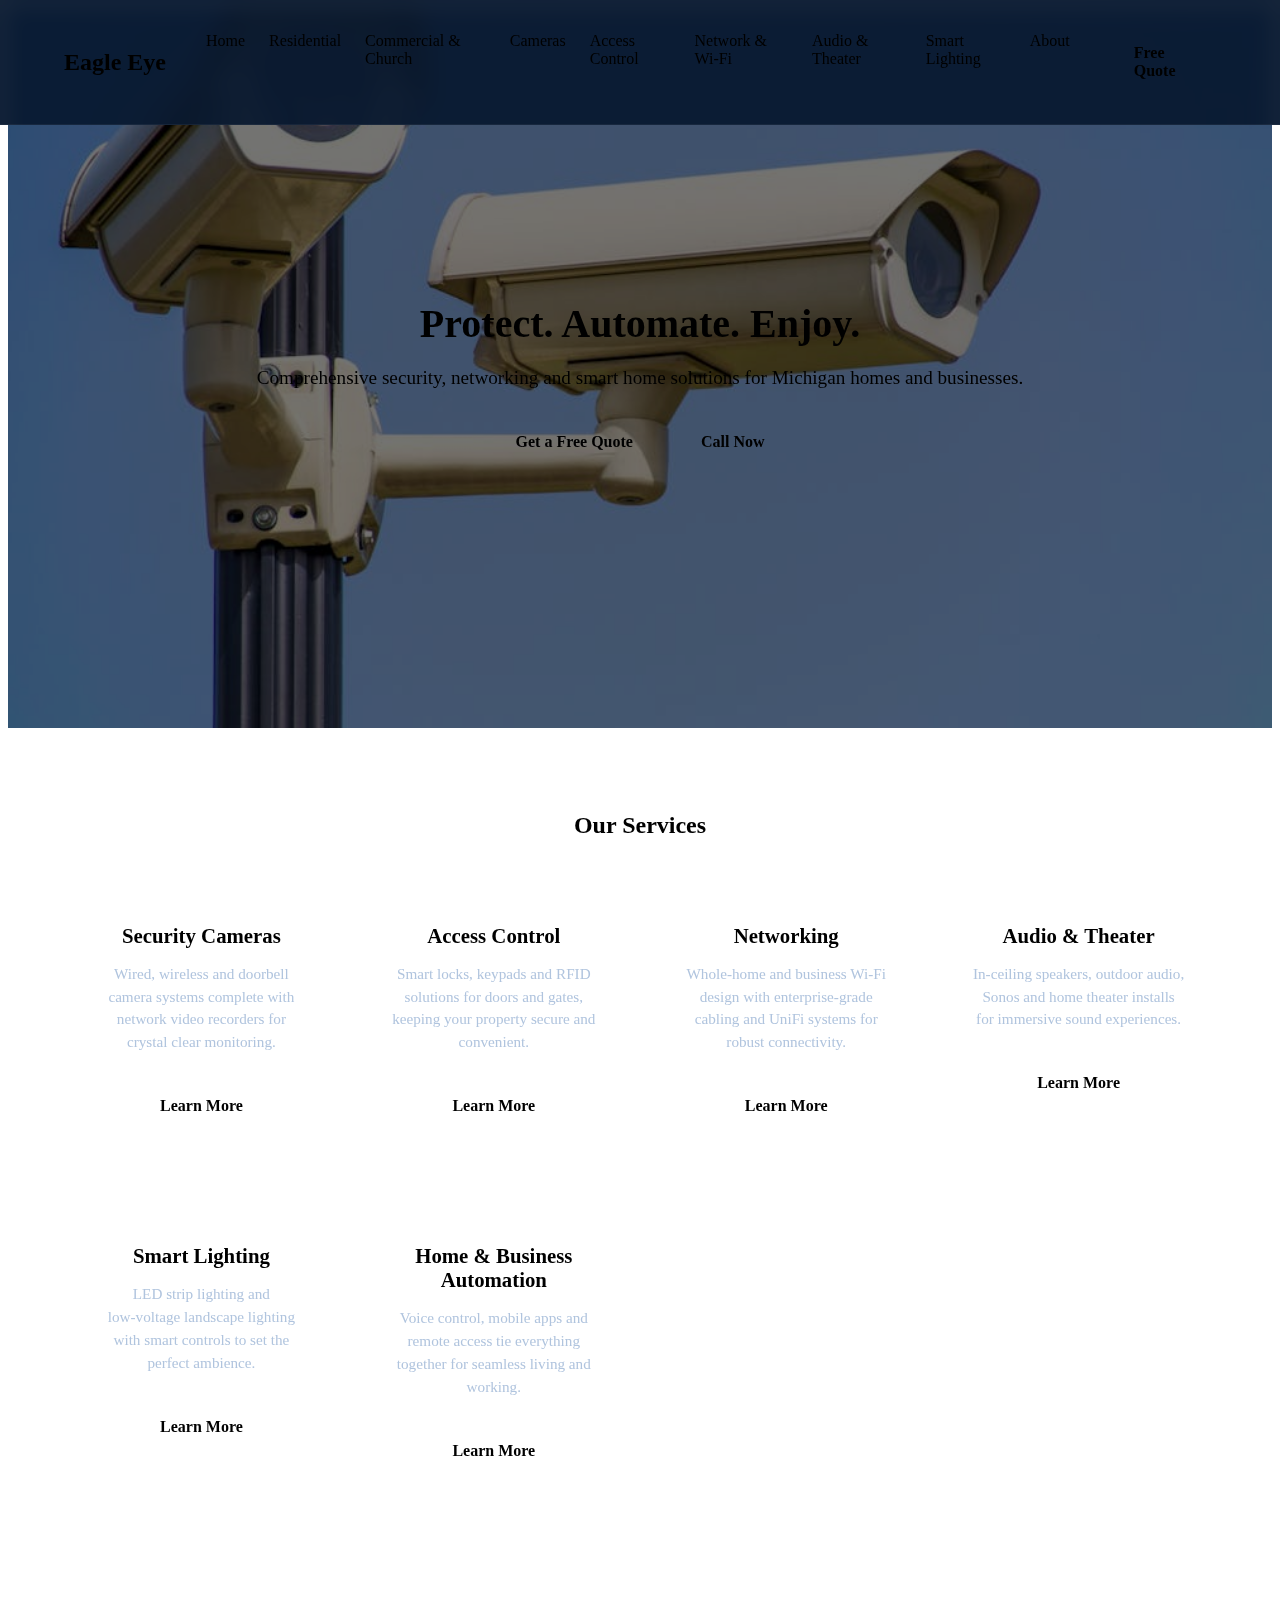
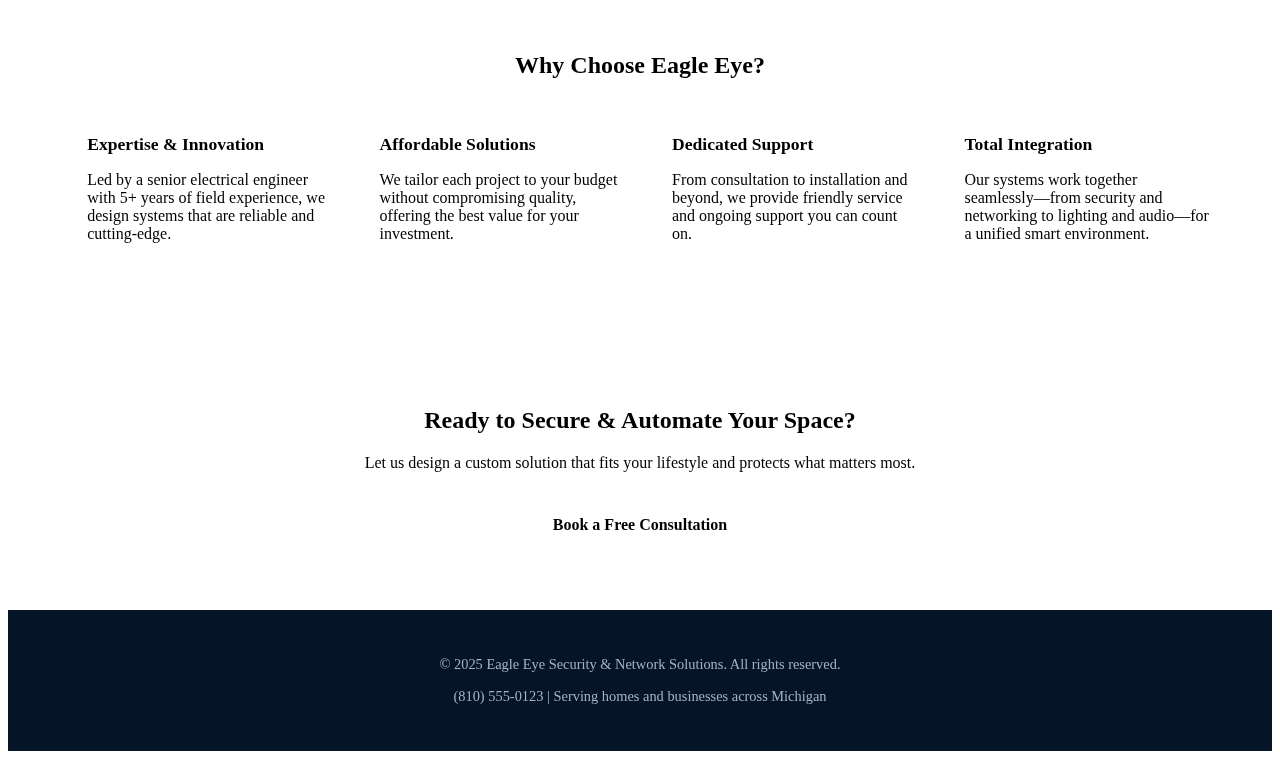
<file: index.html>
<!DOCTYPE html>
<html lang="en">
<head>
  <meta charset="UTF-8">
  <meta name="viewport" content="width=device-width, initial-scale=1.0">
  <title>Eagle Eye Security & Network Solutions | Protect. Automate. Enjoy.</title>
  <link rel="stylesheet" href="css/style.css">
  <!-- Font Awesome for icons -->
  <link rel="stylesheet" href="https://cdnjs.cloudflare.com/ajax/libs/font-awesome/6.4.0/css/all.min.css" integrity="sha512-pVI0tYllGHBjaC2MJk9EhqacX6+MHyzzF0OOltf8mn+Y7pS+KgG5b1b5jXwQZLACoQlS4TA/BAZH4oUhv9m2Ww==" crossorigin="anonymous" referrerpolicy="no-referrer" />
  <meta name="description" content="Eagle Eye Security & Network Solutions delivers smart security, networking and automation solutions for homes, churches and businesses across Michigan.">
</head>
<body>
  <!-- Header and Navigation -->
  <header>
    <div class="container">
      <nav>
        <a href="index.html" class="logo">Eagle&nbsp;Eye</a>
        <ul>
          <li><a href="index.html">Home</a></li>
          <li><a href="residential.html">Residential</a></li>
          <li><a href="commercial.html">Commercial & Church</a></li>
          <li><a href="cameras.html">Cameras</a></li>
          <li><a href="access-control.html">Access Control</a></li>
          <li><a href="network.html">Network &amp; Wi‑Fi</a></li>
          <li><a href="audio.html">Audio &amp; Theater</a></li>
          <li><a href="lighting.html">Smart Lighting</a></li>
          <li><a href="about.html">About</a></li>
          <li><a href="contact.html" class="btn btn-primary" style="margin-left:1rem;">Free Quote</a></li>
        </ul>
      </nav>
    </div>
  </header>
  <!-- Hero Section -->
  <section class="hero" style="background-image: url('assets/hero-security.jpg');">
    <div class="hero-content">
      <h1>Protect. Automate. Enjoy.</h1>
      <p>Comprehensive security, networking and smart home solutions for Michigan homes and businesses.</p>
      <div class="cta">
        <a href="contact.html" class="btn btn-primary">Get a Free Quote</a>
        <a href="tel:+18105550123" class="btn btn-secondary">Call Now</a>
      </div>
    </div>
  </section>
  <!-- Overview of Services -->
  <section class="section light">
    <div class="container">
      <h2 style="text-align:center; margin-bottom:2rem;">Our Services</h2>
      <div class="services-grid">
        <div class="service-card">
          <i class="fa-solid fa-video"></i>
          <h3>Security Cameras</h3>
          <p>Wired, wireless and doorbell camera systems complete with network video recorders for crystal clear monitoring.</p>
          <a href="cameras.html" class="btn btn-secondary" style="margin-top:1rem;">Learn More</a>
        </div>
        <div class="service-card">
          <i class="fa-solid fa-lock"></i>
          <h3>Access Control</h3>
          <p>Smart locks, keypads and RFID solutions for doors and gates, keeping your property secure and convenient.</p>
          <a href="access-control.html" class="btn btn-secondary" style="margin-top:1rem;">Learn More</a>
        </div>
        <div class="service-card">
          <i class="fa-solid fa-network-wired"></i>
          <h3>Networking</h3>
          <p>Whole‑home and business Wi‑Fi design with enterprise‑grade cabling and UniFi systems for robust connectivity.</p>
          <a href="network.html" class="btn btn-secondary" style="margin-top:1rem;">Learn More</a>
        </div>
        <div class="service-card">
          <i class="fa-solid fa-music"></i>
          <h3>Audio &amp; Theater</h3>
          <p>In‑ceiling speakers, outdoor audio, Sonos and home theater installs for immersive sound experiences.</p>
          <a href="audio.html" class="btn btn-secondary" style="margin-top:1rem;">Learn More</a>
        </div>
        <div class="service-card">
          <i class="fa-solid fa-lightbulb"></i>
          <h3>Smart Lighting</h3>
          <p>LED strip lighting and low‑voltage landscape lighting with smart controls to set the perfect ambience.</p>
          <a href="lighting.html" class="btn btn-secondary" style="margin-top:1rem;">Learn More</a>
        </div>
        <div class="service-card">
          <i class="fa-solid fa-home"></i>
          <h3>Home &amp; Business Automation</h3>
          <p>Voice control, mobile apps and remote access tie everything together for seamless living and working.</p>
          <a href="residential.html" class="btn btn-secondary" style="margin-top:1rem;">Learn More</a>
        </div>
      </div>
    </div>
  </section>
  <!-- Why Choose Us -->
  <section class="section">
    <div class="container">
      <h2 style="text-align:center; margin-bottom:2rem;">Why Choose Eagle Eye?</h2>
      <div class="features">
        <div class="feature">
          <i class="fa-solid fa-user-tie"></i>
          <div>
            <h4>Expertise &amp; Innovation</h4>
            <p>Led by a senior electrical engineer with 5+ years of field experience, we design systems that are reliable and cutting‑edge.</p>
          </div>
        </div>
        <div class="feature">
          <i class="fa-solid fa-hand-holding-dollar"></i>
          <div>
            <h4>Affordable Solutions</h4>
            <p>We tailor each project to your budget without compromising quality, offering the best value for your investment.</p>
          </div>
        </div>
        <div class="feature">
          <i class="fa-solid fa-headset"></i>
          <div>
            <h4>Dedicated Support</h4>
            <p>From consultation to installation and beyond, we provide friendly service and ongoing support you can count on.</p>
          </div>
        </div>
        <div class="feature">
          <i class="fa-solid fa-lock-open"></i>
          <div>
            <h4>Total Integration</h4>
            <p>Our systems work together seamlessly—from security and networking to lighting and audio—for a unified smart environment.</p>
          </div>
        </div>
      </div>
    </div>
  </section>
  <!-- Call to Action -->
  <section class="section light" style="text-align:center;">
    <div class="container">
      <h2>Ready to Secure &amp; Automate Your Space?</h2>
      <p>Let us design a custom solution that fits your lifestyle and protects what matters most.</p>
      <a href="contact.html" class="btn btn-primary" style="margin-top:1rem;">Book a Free Consultation</a>
    </div>
  </section>
  <!-- Footer -->
  <footer>
    <div class="container">
      <p>&copy; 2025 Eagle Eye Security &amp; Network Solutions. All rights reserved.</p>
      <p><a href="tel:+18105550123">(810) 555‑0123</a> | Serving homes and businesses across Michigan</p>
    </div>
  </footer>
</body>
</html>
</file>
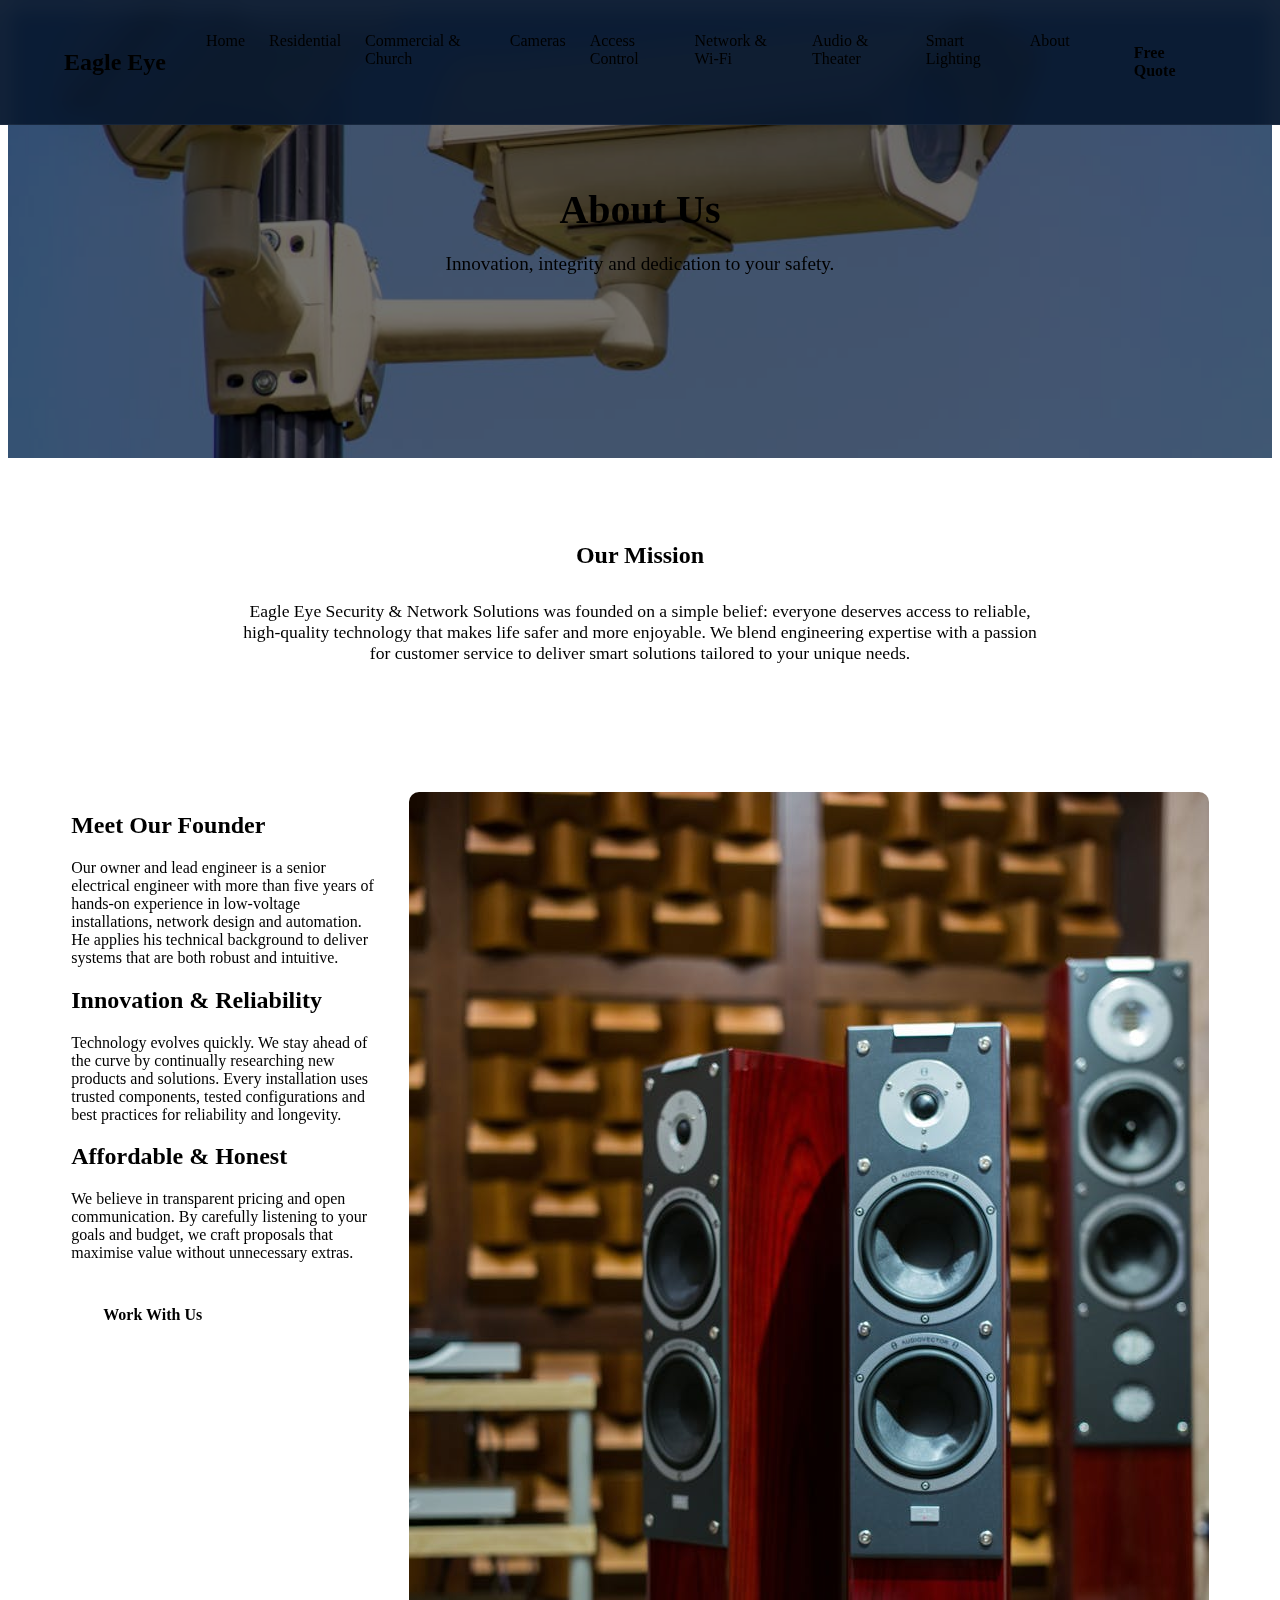
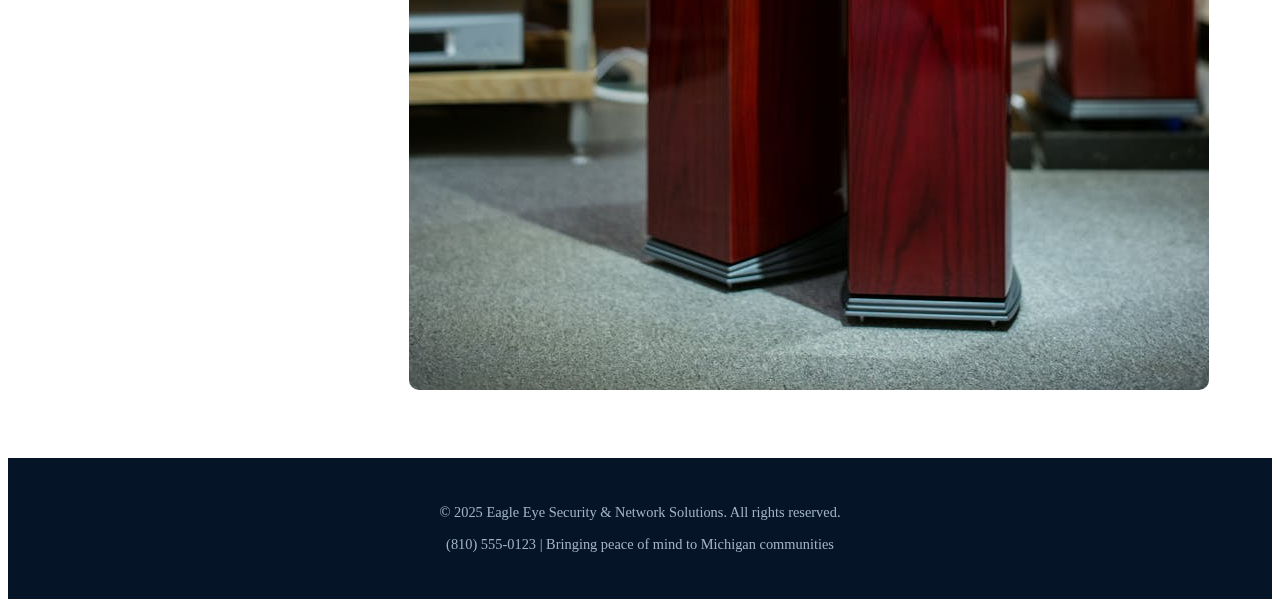
<file: about.html>
<!DOCTYPE html>
<html lang="en">
<head>
  <meta charset="UTF-8">
  <meta name="viewport" content="width=device-width, initial-scale=1.0">
  <title>About Us | Eagle Eye</title>
  <link rel="stylesheet" href="css/style.css">
  <link rel="stylesheet" href="https://cdnjs.cloudflare.com/ajax/libs/font-awesome/6.4.0/css/all.min.css" integrity="sha512-pVI0tYllGHBjaC2MJk9EhqacX6+MHyzzF0OOltf8mn+Y7pS+KgG5b1b5jXwQZLACoQlS4TA/BAZH4oUhv9m2Ww==" crossorigin="anonymous" referrerpolicy="no-referrer" />
  <meta name="description" content="Learn about Eagle Eye Security & Network Solutions — our mission, our founder's experience and why we're the trusted choice in Michigan.">
</head>
<body>
  <header>
    <div class="container">
      <nav>
        <a href="index.html" class="logo">Eagle&nbsp;Eye</a>
        <ul>
          <li><a href="index.html">Home</a></li>
          <li><a href="residential.html">Residential</a></li>
          <li><a href="commercial.html">Commercial &amp; Church</a></li>
          <li><a href="cameras.html">Cameras</a></li>
          <li><a href="access-control.html">Access Control</a></li>
          <li><a href="network.html">Network &amp; Wi‑Fi</a></li>
          <li><a href="audio.html">Audio &amp; Theater</a></li>
          <li><a href="lighting.html">Smart Lighting</a></li>
          <li><a href="about.html">About</a></li>
          <li><a href="contact.html" class="btn btn-primary" style="margin-left:1rem;">Free Quote</a></li>
        </ul>
      </nav>
    </div>
  </header>

  <!-- Hero -->
  <section class="hero" style="background-image: url('assets/hero-security.jpg'); height: 50vh;">
    <div class="hero-content">
      <h1>About Us</h1>
      <p>Innovation, integrity and dedication to your safety.</p>
    </div>
  </section>

  <section class="section light">
    <div class="container">
      <h2 style="text-align:center; margin-bottom:2rem;">Our Mission</h2>
      <p style="max-width:800px; margin:0 auto; text-align:center; font-size:1.1rem; color: var(--text-dark);">Eagle Eye Security &amp; Network Solutions was founded on a simple belief: everyone deserves access to reliable, high‑quality technology that makes life safer and more enjoyable. We blend engineering expertise with a passion for customer service to deliver smart solutions tailored to your unique needs.</p>
    </div>
  </section>

  <section class="section">
    <div class="container">
      <div class="about">
        <div>
          <h2>Meet Our Founder</h2>
          <p>Our owner and lead engineer is a senior electrical engineer with more than five years of hands‑on experience in low‑voltage installations, network design and automation. He applies his technical background to deliver systems that are both robust and intuitive.</p>
          <h2>Innovation &amp; Reliability</h2>
          <p>Technology evolves quickly. We stay ahead of the curve by continually researching new products and solutions. Every installation uses trusted components, tested configurations and best practices for reliability and longevity.</p>
          <h2>Affordable &amp; Honest</h2>
          <p>We believe in transparent pricing and open communication. By carefully listening to your goals and budget, we craft proposals that maximise value without unnecessary extras.</p>
          <a href="contact.html" class="btn btn-primary" style="margin-top:1rem;">Work With Us</a>
        </div>
        <div>
          <img src="assets/speakers.jpg" alt="Eagle Eye team working on a project" style="border-radius:10px;">
        </div>
      </div>
    </div>
  </section>

  <footer>
    <div class="container">
      <p>&copy; 2025 Eagle Eye Security &amp; Network Solutions. All rights reserved.</p>
      <p><a href="tel:+18105550123">(810) 555‑0123</a> | Bringing peace of mind to Michigan communities</p>
    </div>
  </footer>

</body>
</html>
</file>
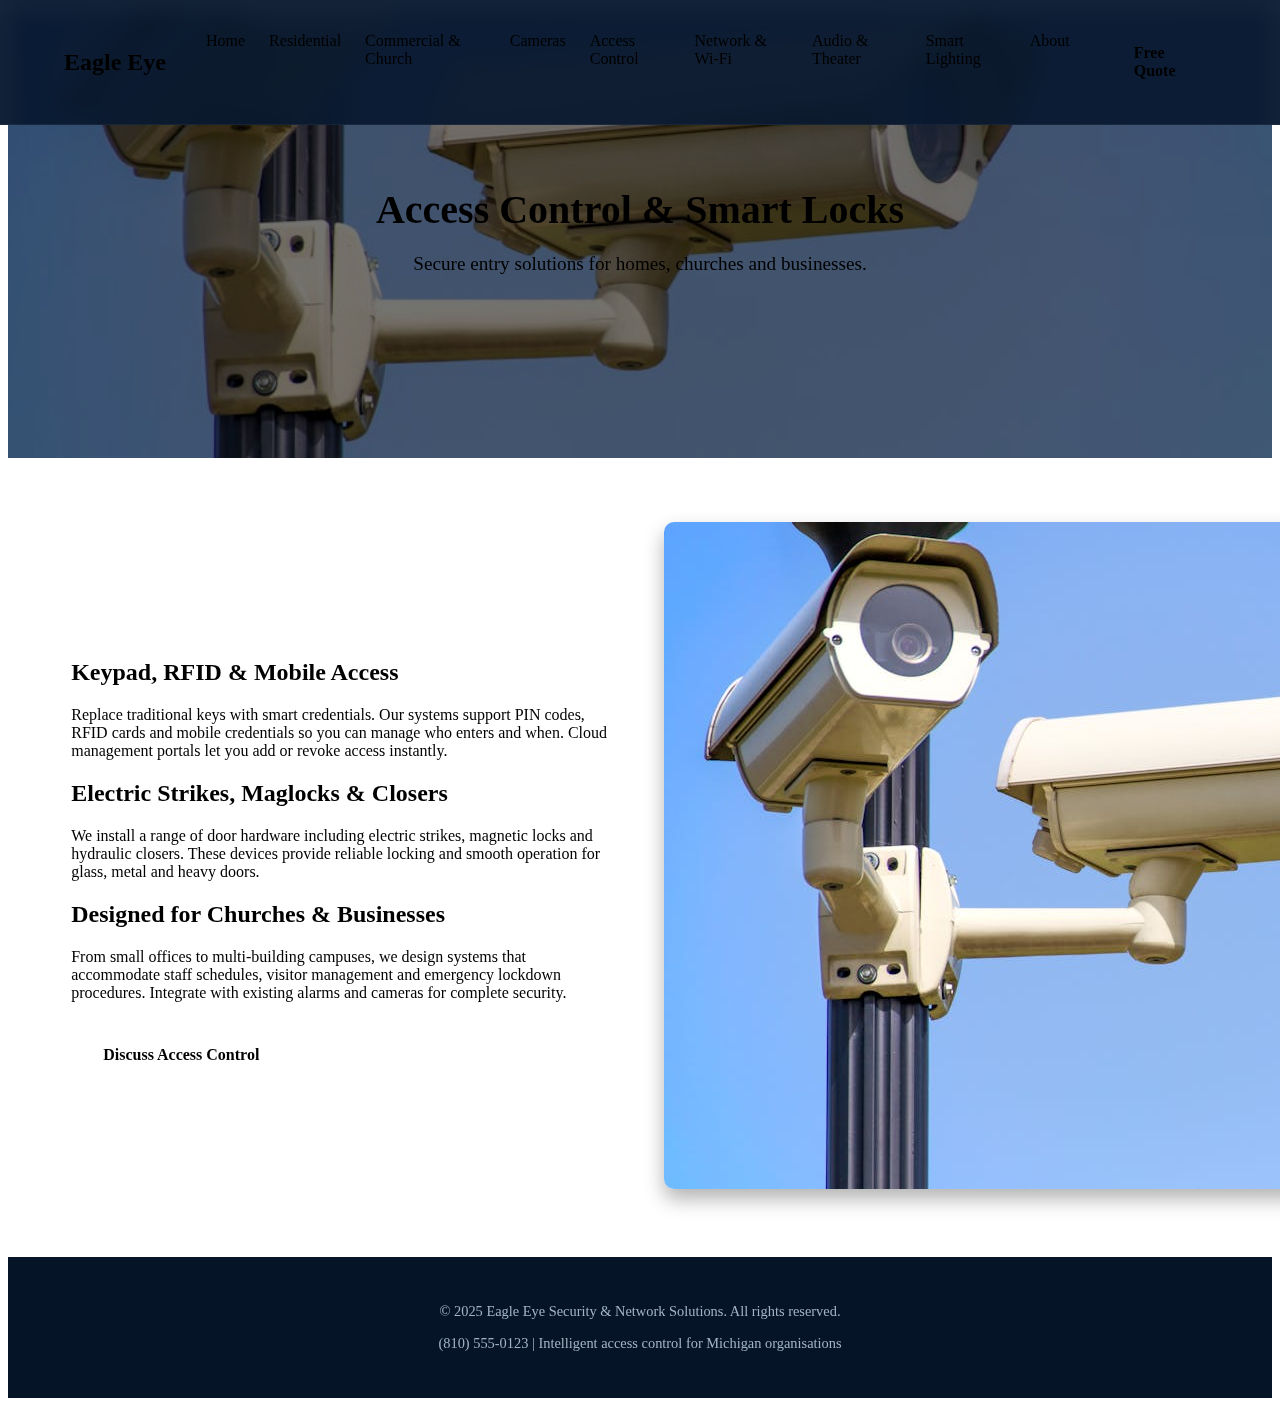
<file: access-control.html>
<!DOCTYPE html>
<html lang="en">
<head>
  <meta charset="UTF-8">
  <meta name="viewport" content="width=device-width, initial-scale=1.0">
  <title>Access Control &amp; Smart Locks | Eagle Eye</title>
  <link rel="stylesheet" href="css/style.css">
  <link rel="stylesheet" href="https://cdnjs.cloudflare.com/ajax/libs/font-awesome/6.4.0/css/all.min.css" integrity="sha512-pVI0tYllGHBjaC2MJk9EhqacX6+MHyzzF0OOltf8mn+Y7pS+KgG5b1b5jXwQZLACoQlS4TA/BAZH4oUhv9m2Ww==" crossorigin="anonymous" referrerpolicy="no-referrer" />
  <meta name="description" content="Keypad, RFID and mobile access control systems with electric strikes, maglocks and door automation for churches and commercial spaces.">
</head>
<body>
  <header>
    <div class="container">
      <nav>
        <a href="index.html" class="logo">Eagle&nbsp;Eye</a>
        <ul>
          <li><a href="index.html">Home</a></li>
          <li><a href="residential.html">Residential</a></li>
          <li><a href="commercial.html">Commercial &amp; Church</a></li>
          <li><a href="cameras.html">Cameras</a></li>
          <li><a href="access-control.html">Access Control</a></li>
          <li><a href="network.html">Network &amp; Wi‑Fi</a></li>
          <li><a href="audio.html">Audio &amp; Theater</a></li>
          <li><a href="lighting.html">Smart Lighting</a></li>
          <li><a href="about.html">About</a></li>
          <li><a href="contact.html" class="btn btn-primary" style="margin-left:1rem;">Free Quote</a></li>
        </ul>
      </nav>
    </div>
  </header>

  <!-- Hero -->
  <section class="hero" style="background-image: url('assets/hero-security.jpg'); height: 50vh;">
    <div class="hero-content">
      <h1>Access Control &amp; Smart Locks</h1>
      <p>Secure entry solutions for homes, churches and businesses.</p>
    </div>
  </section>

  <!-- Access Control Details -->
  <section class="section light">
    <div class="container">
      <div class="two-column">
        <div>
          <h2>Keypad, RFID &amp; Mobile Access</h2>
          <p>Replace traditional keys with smart credentials. Our systems support PIN codes, RFID cards and mobile credentials so you can manage who enters and when. Cloud management portals let you add or revoke access instantly.</p>
          <h2>Electric Strikes, Maglocks &amp; Closers</h2>
          <p>We install a range of door hardware including electric strikes, magnetic locks and hydraulic closers. These devices provide reliable locking and smooth operation for glass, metal and heavy doors.</p>
          <h2>Designed for Churches &amp; Businesses</h2>
          <p>From small offices to multi‑building campuses, we design systems that accommodate staff schedules, visitor management and emergency lockdown procedures. Integrate with existing alarms and cameras for complete security.</p>
          <a href="contact.html" class="btn btn-primary" style="margin-top:1rem;">Discuss Access Control</a>
        </div>
        <div>
          <img src="assets/hero-security.jpg" alt="Smart lock on door">
        </div>
      </div>
    </div>
  </section>

  <footer>
    <div class="container">
      <p>&copy; 2025 Eagle Eye Security &amp; Network Solutions. All rights reserved.</p>
      <p><a href="tel:+18105550123">(810) 555‑0123</a> | Intelligent access control for Michigan organisations</p>
    </div>
  </footer>

</body>
</html>
</file>
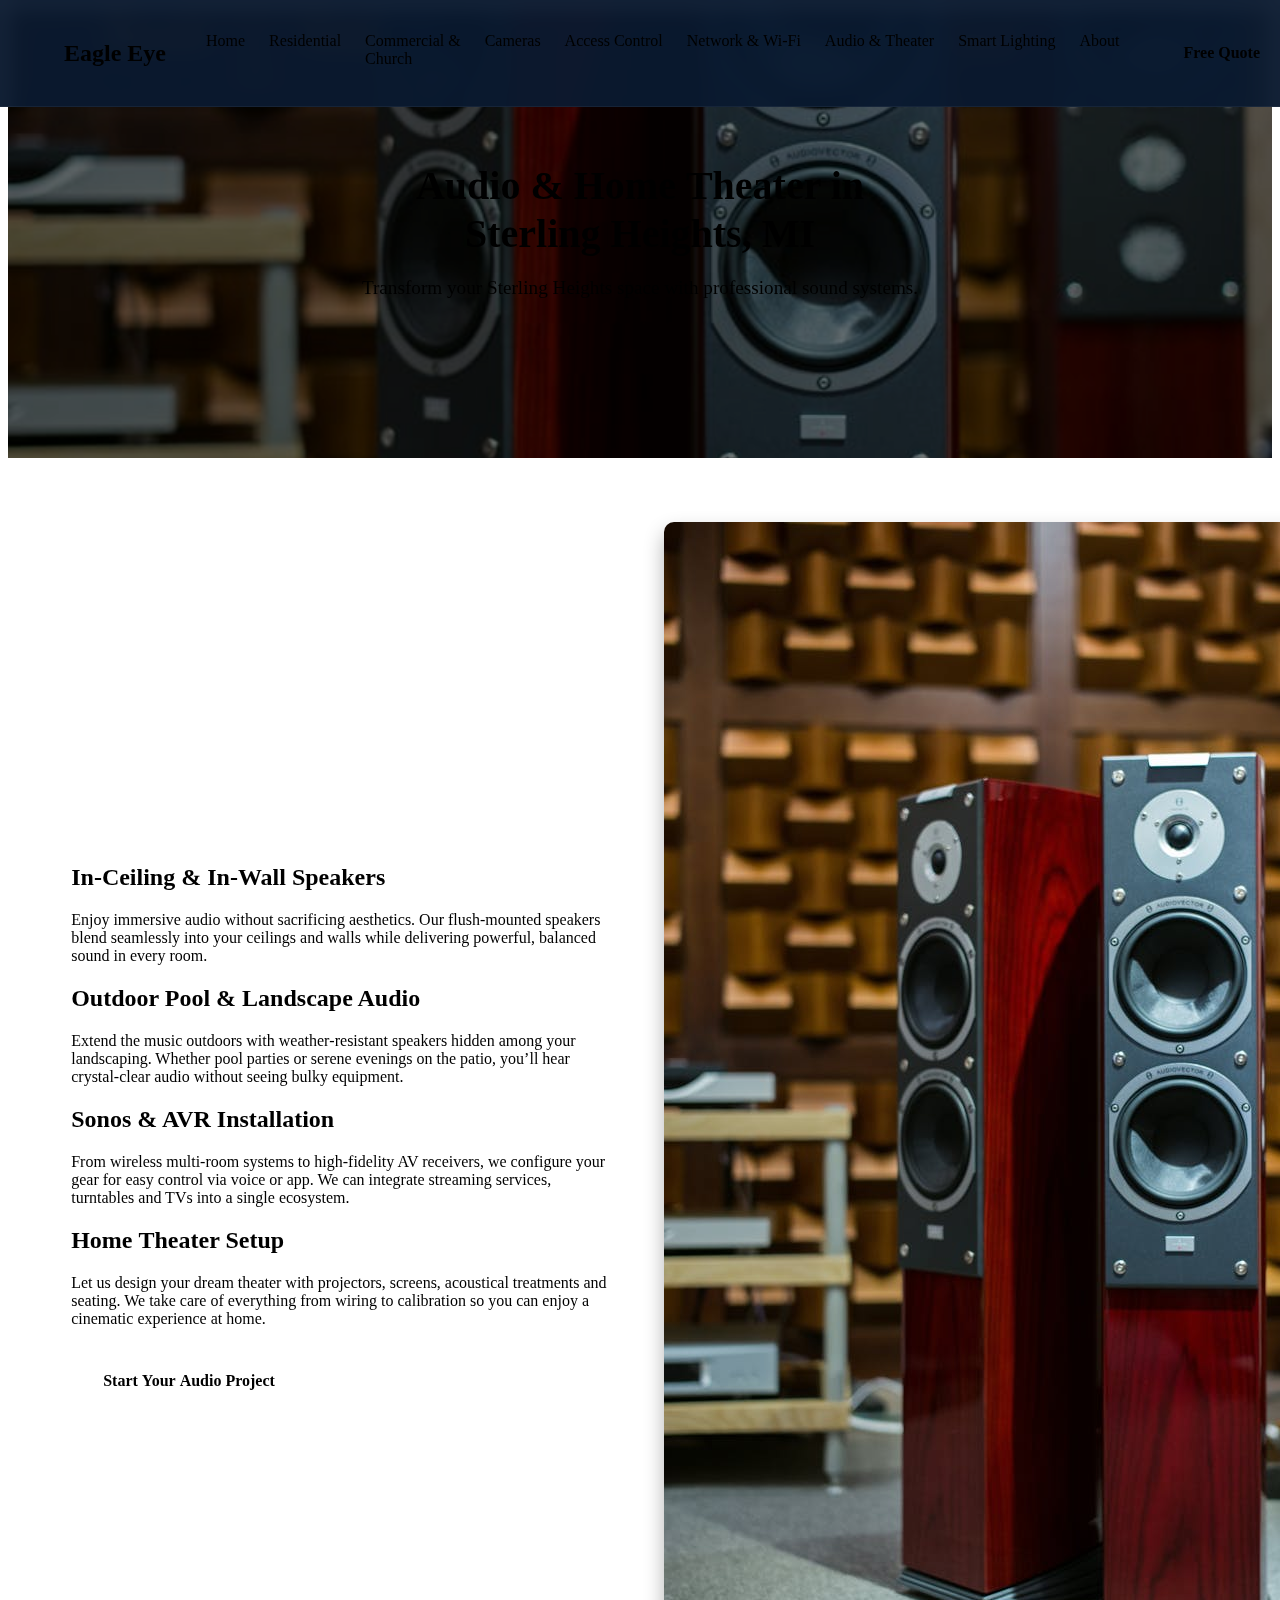
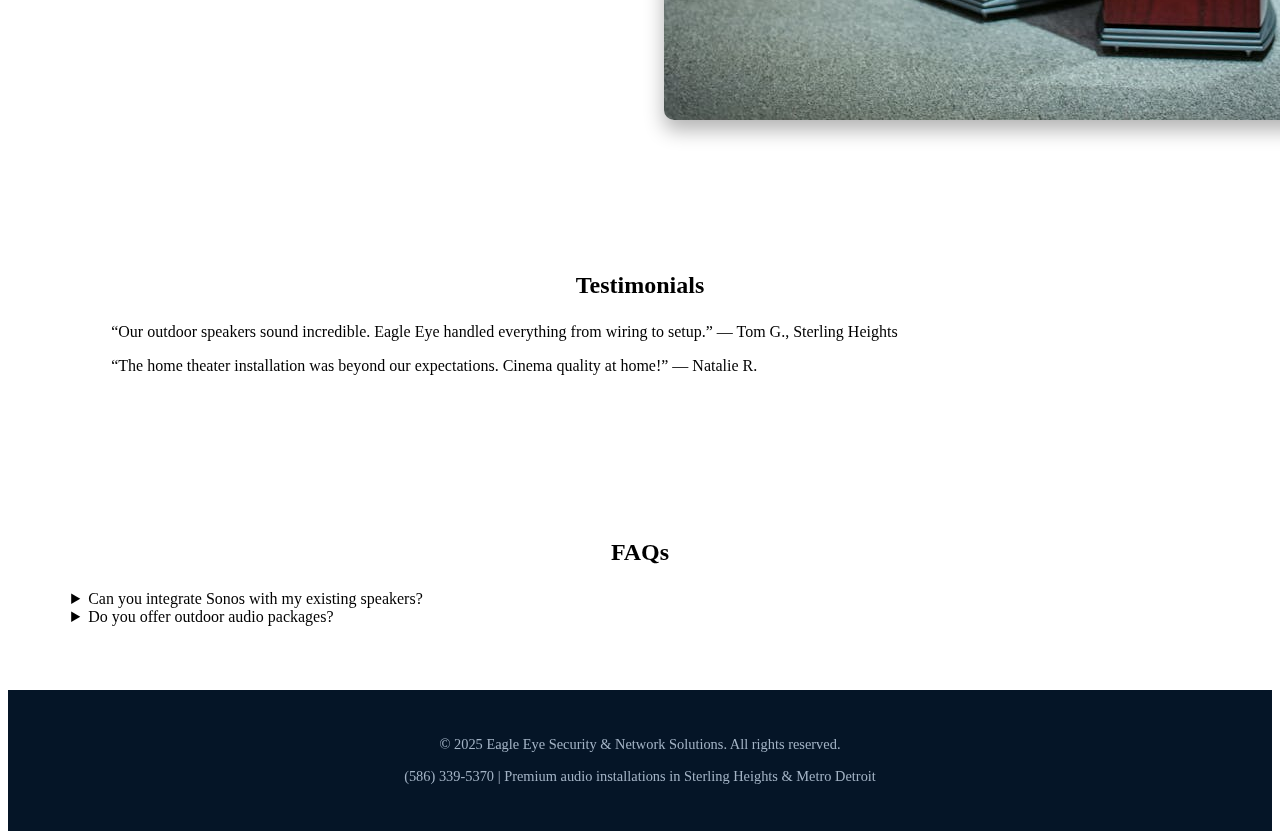
<file: audio.html>
<!DOCTYPE html>
<html lang="en">
  <head>
    <meta charset="UTF-8" />
    <meta name="viewport" content="width=device-width, initial-scale=1.0" />
    <!-- Audio & theater page with location keywords -->
    <!-- Title includes local keywords and is under 60 characters -->
    <title>Audio &amp; Home Theater Sterling Heights, MI | Eagle Eye</title>
    <link rel="stylesheet" href="css/style.css" />
    <link
      rel="stylesheet"
      href="https://cdnjs.cloudflare.com/ajax/libs/font-awesome/6.4.0/css/all.min.css"
      integrity="sha512-pVI0tYllGHBjaC2MJk9EhqacX6+MHyzzF0OOltf8mn+Y7pS+KgG5b1b5jXwQZLACoQlS4TA/BAZH4oUhv9m2Ww=="
      crossorigin="anonymous"
      referrerpolicy="no-referrer"
    />
    <!-- Updated meta description with Sterling Heights and benefits -->
    <meta
      name="description"
      content="In‑ceiling speakers, outdoor sound, Sonos and home theater installations serving Sterling Heights and Metro Detroit."
    />
    <!-- LocalBusiness schema -->
    <script type="application/ld+json">
    {
      "@context": "https://schema.org",
      "@type": "LocalBusiness",
      "name": "Eagle Eye Security & Network Solutions",
      "url": "https://eagleseyesecurity.com",
      "telephone": "+1-586-339-5370",
      "address": {
        "@type": "PostalAddress",
        "addressLocality": "Sterling Heights",
        "addressRegion": "MI",
        "addressCountry": "US"
      },
      "areaServed": "Sterling Heights and Metro Detroit"
    }
    </script>
  </head>
  <body>
    <header>
      <div class="container">
        <nav>
          <a href="index.html" class="logo">Eagle&nbsp;Eye</a>
          <ul>
            <li><a href="index.html">Home</a></li>
            <li><a href="residential.html">Residential</a></li>
            <li><a href="commercial.html">Commercial &amp; Church</a></li>
            <li><a href="cameras.html">Cameras</a></li>
            <li><a href="access-control.html">Access Control</a></li>
            <li><a href="network.html">Network &amp; Wi‑Fi</a></li>
            <li><a href="audio.html">Audio &amp; Theater</a></li>
            <li><a href="lighting.html">Smart Lighting</a></li>
            <li><a href="about.html">About</a></li>
            <li><a href="contact.html" class="btn btn-primary" style="margin-left: 1rem">Free Quote</a></li>
          </ul>
        </nav>
      </div>
    </header>
    <!-- Hero -->
    <section class="hero" style="background-image: url('assets/speakers.jpg'); height: 50vh">
      <div class="hero-content">
        <h1>Audio &amp; Home Theater in Sterling Heights, MI</h1>
        <p>Transform your Sterling Heights space with professional sound systems.</p>
      </div>
    </section>
    <section class="section light">
      <div class="container">
        <div class="two-column">
          <div>
            <h2>In‑Ceiling &amp; In‑Wall Speakers</h2>
            <p>
              Enjoy immersive audio without sacrificing aesthetics. Our flush‑mounted speakers blend
              seamlessly into your ceilings and walls while delivering powerful, balanced sound in
              every room.
            </p>
            <h2>Outdoor Pool &amp; Landscape Audio</h2>
            <p>
              Extend the music outdoors with weather‑resistant speakers hidden among your
              landscaping. Whether pool parties or serene evenings on the patio, you’ll hear
              crystal‑clear audio without seeing bulky equipment.
            </p>
            <h2>Sonos &amp; AVR Installation</h2>
            <p>
              From wireless multi‑room systems to high‑fidelity AV receivers, we configure your gear
              for easy control via voice or app. We can integrate streaming services, turntables
              and TVs into a single ecosystem.
            </p>
            <h2>Home Theater Setup</h2>
            <p>
              Let us design your dream theater with projectors, screens, acoustical treatments and
              seating. We take care of everything from wiring to calibration so you can enjoy a
              cinematic experience at home.
            </p>
            <a href="contact.html" class="btn btn-primary" style="margin-top: 1rem">Start Your Audio Project</a>
          </div>
          <div>
            <img src="assets/speakers.jpg" alt="High‑quality speakers installed in Sterling Heights" loading="lazy" />
          </div>
        </div>
      </div>
    </section>
    <!-- Testimonials and FAQs for Audio page -->
    <section class="section light">
      <div class="container">
        <h2 style="text-align: center; margin-bottom: 1.5rem">Testimonials</h2>
        <div class="testimonials">
          <blockquote>“Our outdoor speakers sound incredible. Eagle Eye handled everything from wiring to setup.” — Tom G., Sterling Heights</blockquote>
          <blockquote>“The home theater installation was beyond our expectations. Cinema quality at home!” — Natalie R.</blockquote>
        </div>
      </div>
    </section>
    <section class="section light">
      <div class="container">
        <h2 style="text-align: center; margin-bottom: 1.5rem">FAQs</h2>
        <details>
          <summary>Can you integrate Sonos with my existing speakers?</summary>
          <p>Yes. We can integrate Sonos with in‑ceiling or freestanding speakers for seamless multi‑room audio.</p>
        </details>
        <details>
          <summary>Do you offer outdoor audio packages?</summary>
          <p>Absolutely. We install weather‑resistant speakers and landscape audio systems tailored to your yard or patio.</p>
        </details>
      </div>
    </section>

    <!-- Footer -->
    <footer>
      <div class="container">
        <p>&copy; 2025 Eagle Eye Security &amp; Network Solutions. All rights reserved.</p>
        <p>
          <a href="tel:+15863395370">(586) 339‑5370</a> | Premium audio installations in Sterling Heights
          &amp; Metro Detroit
        </p>
      </div>
    </footer>
  </body>
</html>
</file>
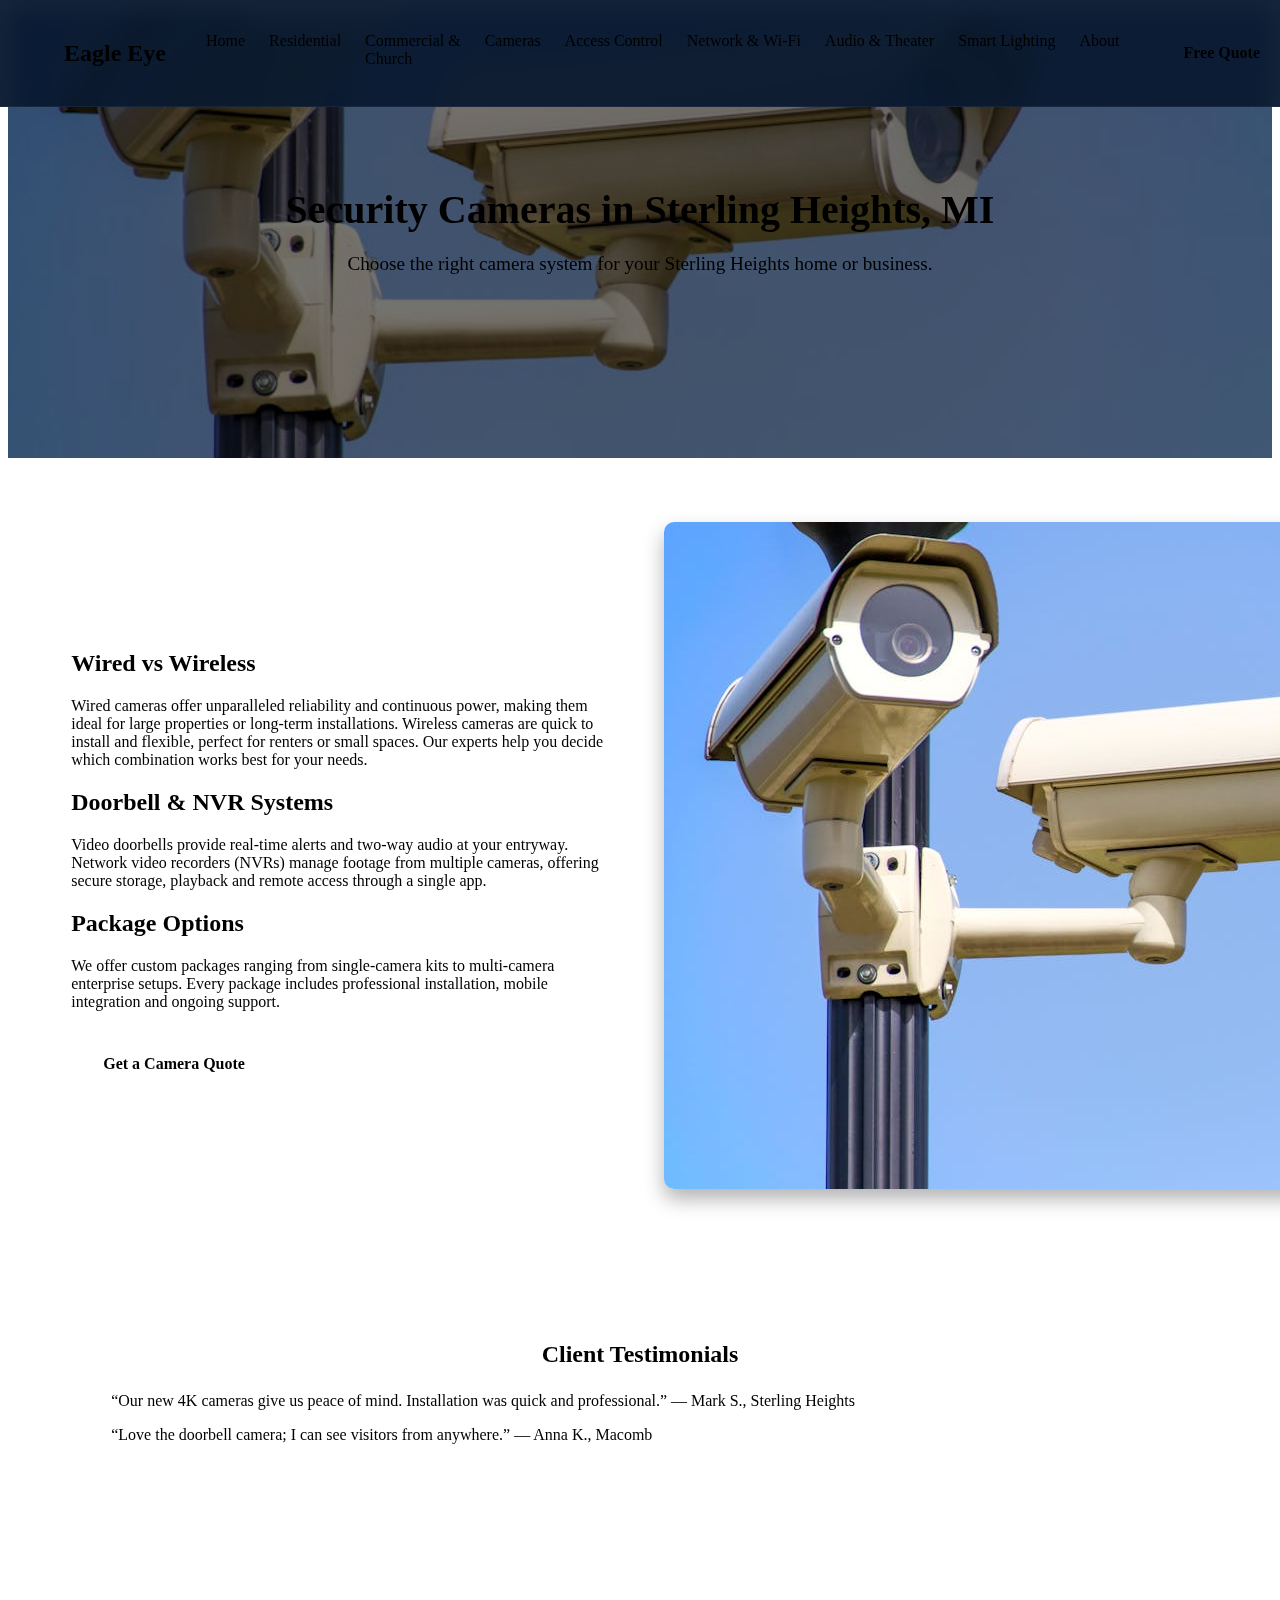
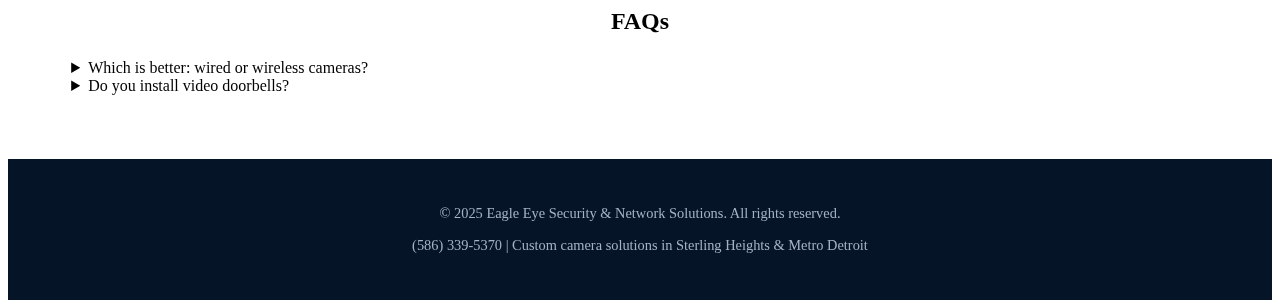
<file: cameras.html>
<!DOCTYPE html>
<html lang="en">
  <head>
    <meta charset="UTF-8" />
    <meta name="viewport" content="width=device-width, initial-scale=1.0" />
    <!-- Camera page with Sterling Heights focus -->
    <!-- Concise title for camera page (under 60 characters) -->
    <title>Security Cameras Sterling Heights, MI | Eagle Eye</title>
    <link rel="stylesheet" href="css/style.css" />
    <link
      rel="stylesheet"
      href="https://cdnjs.cloudflare.com/ajax/libs/font-awesome/6.4.0/css/all.min.css"
      integrity="sha512-pVI0tYllGHBjaC2MJk9EhqacX6+MHyzzF0OOltf8mn+Y7pS+KgG5b1b5jXwQZLACoQlS4TA/BAZH4oUhv9m2Ww=="
      crossorigin="anonymous"
      referrerpolicy="no-referrer"
    />
    <!-- Benefit‑driven meta description for camera services -->
    <meta
      name="description"
      content="High‑definition cameras, doorbell cameras and NVR packages installed for homes and businesses in Sterling Heights, MI."
    />
    <!-- LocalBusiness schema -->
    <script type="application/ld+json">
    {
      "@context": "https://schema.org",
      "@type": "LocalBusiness",
      "name": "Eagle Eye Security & Network Solutions",
      "url": "https://eagleseyesecurity.com",
      "telephone": "+1-586-339-5370",
      "address": {
        "@type": "PostalAddress",
        "addressLocality": "Sterling Heights",
        "addressRegion": "MI",
        "addressCountry": "US"
      },
      "areaServed": "Sterling Heights and Metro Detroit"
    }
    </script>
  </head>
  <body>
    <header>
      <div class="container">
        <nav>
          <a href="index.html" class="logo">Eagle&nbsp;Eye</a>
          <ul>
            <li><a href="index.html">Home</a></li>
            <li><a href="residential.html">Residential</a></li>
            <li><a href="commercial.html">Commercial &amp; Church</a></li>
            <li><a href="cameras.html">Cameras</a></li>
            <li><a href="access-control.html">Access Control</a></li>
            <li><a href="network.html">Network &amp; Wi‑Fi</a></li>
            <li><a href="audio.html">Audio &amp; Theater</a></li>
            <li><a href="lighting.html">Smart Lighting</a></li>
            <li><a href="about.html">About</a></li>
            <li><a href="contact.html" class="btn btn-primary" style="margin-left: 1rem">Free Quote</a></li>
          </ul>
        </nav>
      </div>
    </header>
    <!-- Hero -->
    <section class="hero" style="background-image: url('assets/hero-security.jpg'); height: 50vh">
      <div class="hero-content">
        <h1>Security Cameras in Sterling Heights, MI</h1>
        <p>Choose the right camera system for your Sterling Heights home or business.</p>
      </div>
    </section>
    <!-- Camera Details -->
    <section class="section light">
      <div class="container">
        <div class="two-column">
          <div>
            <h2>Wired vs Wireless</h2>
            <p>
              Wired cameras offer unparalleled reliability and continuous power, making them ideal for
              large properties or long‑term installations. Wireless cameras are quick to install
              and flexible, perfect for renters or small spaces. Our experts help you decide which
              combination works best for your needs.
            </p>
            <h2>Doorbell &amp; NVR Systems</h2>
            <p>
              Video doorbells provide real‑time alerts and two‑way audio at your entryway. Network
              video recorders (NVRs) manage footage from multiple cameras, offering secure
              storage, playback and remote access through a single app.
            </p>
            <h2>Package Options</h2>
            <p>
              We offer custom packages ranging from single‑camera kits to multi‑camera enterprise
              setups. Every package includes professional installation, mobile integration and
              ongoing support.
            </p>
            <a href="contact.html" class="btn btn-primary" style="margin-top: 1rem">Get a Camera Quote</a>
          </div>
          <div>
            <img src="assets/hero-security.jpg" alt="Security camera system installed in Sterling Heights" loading="lazy" />
          </div>
        </div>
      </div>
    </section>
    <!-- Testimonials and FAQs for Cameras page -->
    <section class="section light">
      <div class="container">
        <h2 style="text-align: center; margin-bottom: 1.5rem">Client Testimonials</h2>
        <div class="testimonials">
          <blockquote>“Our new 4K cameras give us peace of mind. Installation was quick and professional.” — Mark S., Sterling Heights</blockquote>
          <blockquote>“Love the doorbell camera; I can see visitors from anywhere.” — Anna K., Macomb</blockquote>
        </div>
      </div>
    </section>
    <section class="section light">
      <div class="container">
        <h2 style="text-align: center; margin-bottom: 1.5rem">FAQs</h2>
        <details>
          <summary>Which is better: wired or wireless cameras?</summary>
          <p>Wired cameras offer maximum reliability while wireless cameras are easier to install. We help you choose the right mix for your Sterling Heights property.</p>
        </details>
        <details>
          <summary>Do you install video doorbells?</summary>
          <p>Yes, we install smart doorbells with two‑way audio and remote notifications.</p>
        </details>
      </div>
    </section>

    <!-- Footer -->
    <footer>
      <div class="container">
        <p>&copy; 2025 Eagle Eye Security &amp; Network Solutions. All rights reserved.</p>
        <p>
          <a href="tel:+15863395370">(586) 339‑5370</a> | Custom camera solutions in Sterling Heights &amp;
          Metro Detroit
        </p>
      </div>
    </footer>
  </body>
</html>
</file>
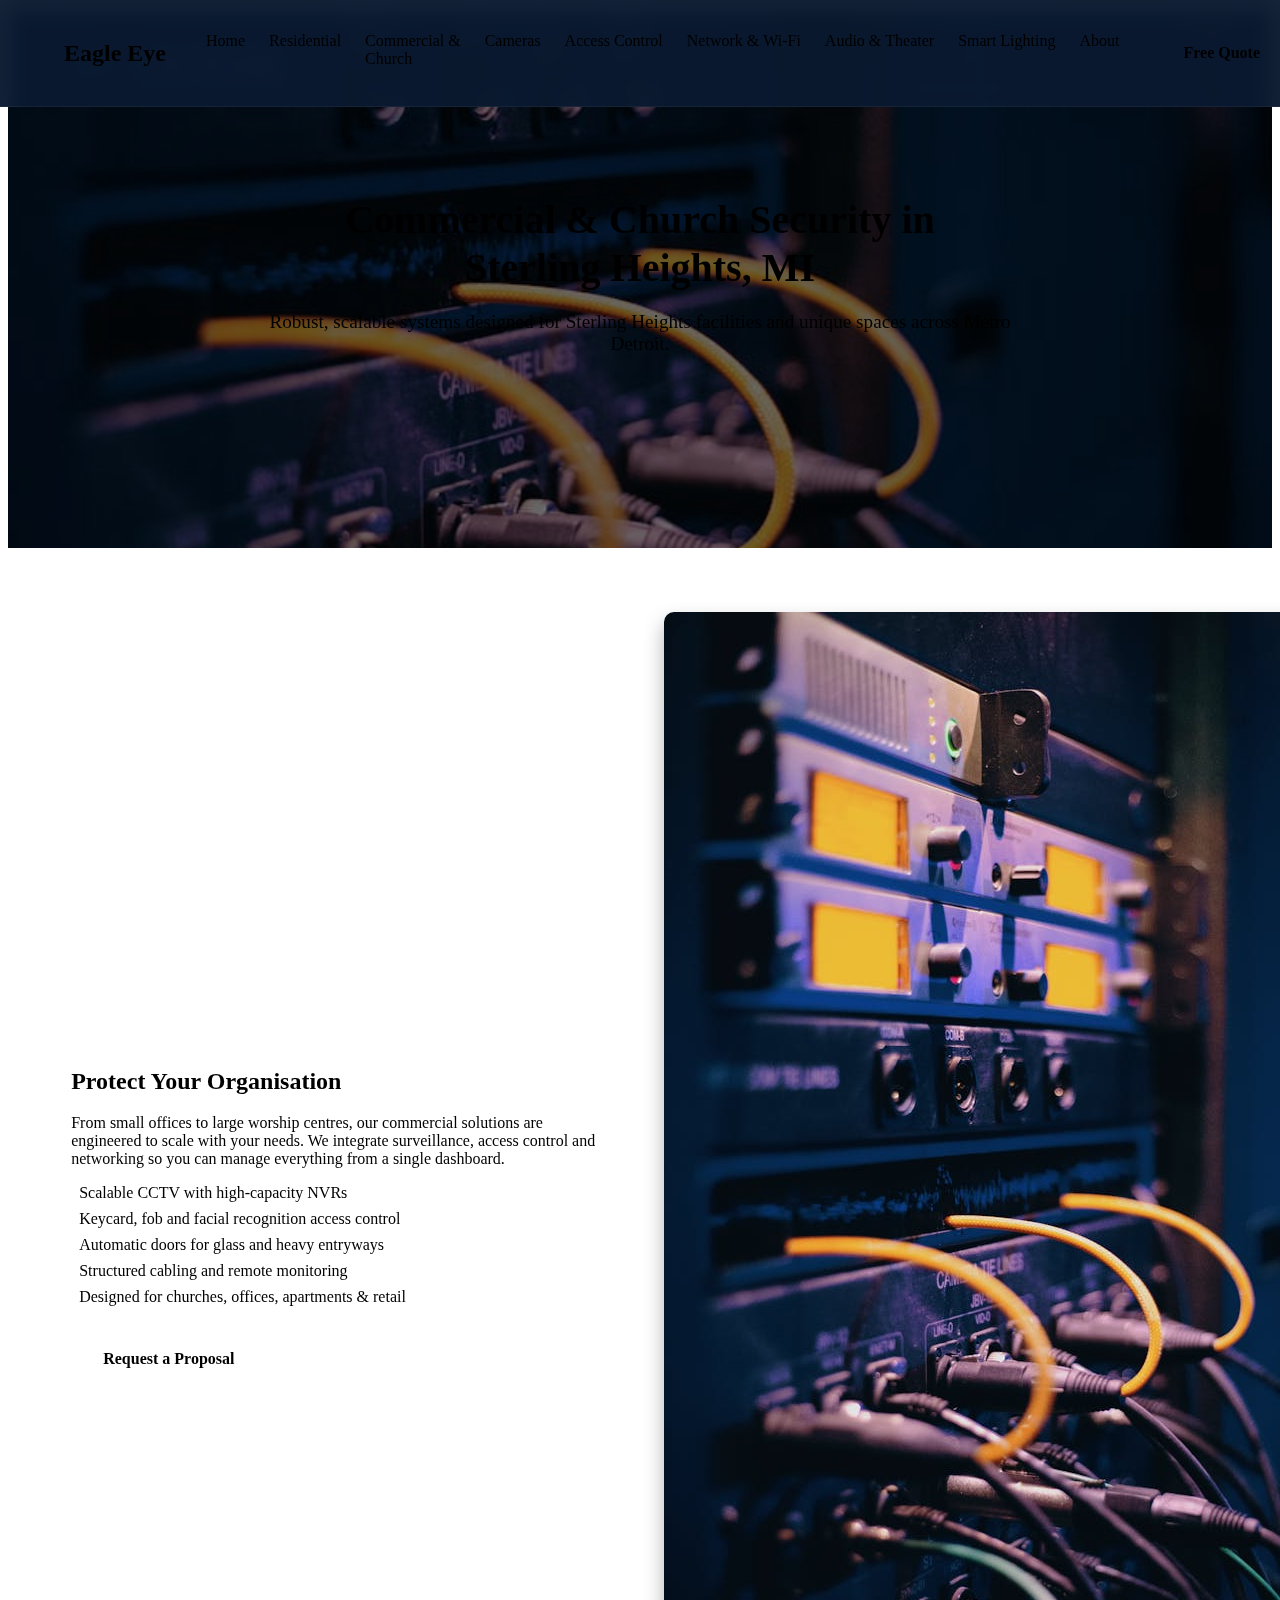
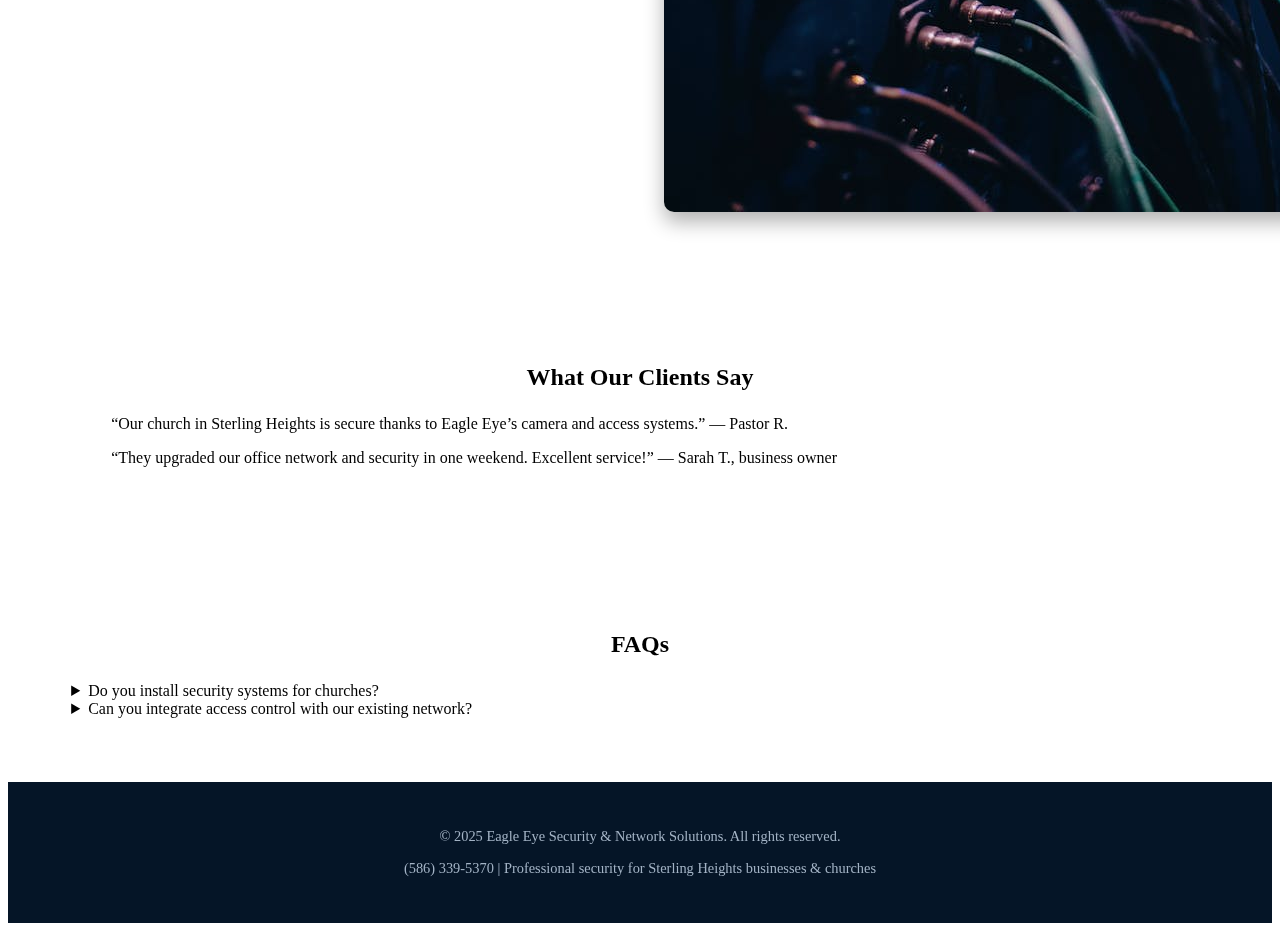
<file: commercial.html>
<!DOCTYPE html>
<html lang="en">
  <head>
    <meta charset="UTF-8" />
    <meta name="viewport" content="width=device-width, initial-scale=1.0" />
    <!-- Location‑focused title and description for commercial clients -->
    <!-- Short title with local keywords under 60 characters -->
    <title>Commercial &amp; Church Security Sterling Heights | Eagle Eye</title>
    <link rel="stylesheet" href="css/style.css" />
    <link
      rel="stylesheet"
      href="https://cdnjs.cloudflare.com/ajax/libs/font-awesome/6.4.0/css/all.min.css"
      integrity="sha512-pVI0tYllGHBjaC2MJk9EhqacX6+MHyzzF0OOltf8mn+Y7pS+KgG5b1b5jXwQZLACoQlS4TA/BAZH4oUhv9m2Ww=="
      crossorigin="anonymous"
      referrerpolicy="no-referrer"
    />
    <!-- Concise meta description aimed at Sterling Heights businesses and churches -->
    <meta
      name="description"
      content="CCTV, access control and networking solutions for churches and businesses in Sterling Heights and Metro Detroit."
    />
    <!-- LocalBusiness schema -->
    <script type="application/ld+json">
    {
      "@context": "https://schema.org",
      "@type": "LocalBusiness",
      "name": "Eagle Eye Security & Network Solutions",
      "url": "https://eagleseyesecurity.com",
      "telephone": "+1-586-339-5370",
      "address": {
        "@type": "PostalAddress",
        "addressLocality": "Sterling Heights",
        "addressRegion": "MI",
        "addressCountry": "US"
      },
      "areaServed": "Sterling Heights and Metro Detroit"
    }
    </script>
  </head>
  <body>
    <header>
      <div class="container">
        <nav>
          <a href="index.html" class="logo">Eagle&nbsp;Eye</a>
          <ul>
            <li><a href="index.html">Home</a></li>
            <li><a href="residential.html">Residential</a></li>
            <li><a href="commercial.html">Commercial &amp; Church</a></li>
            <li><a href="cameras.html">Cameras</a></li>
            <li><a href="access-control.html">Access Control</a></li>
            <li><a href="network.html">Network &amp; Wi‑Fi</a></li>
            <li><a href="audio.html">Audio &amp; Theater</a></li>
            <li><a href="lighting.html">Smart Lighting</a></li>
            <li><a href="about.html">About</a></li>
            <li><a href="contact.html" class="btn btn-primary" style="margin-left: 1rem">Free Quote</a></li>
          </ul>
        </nav>
      </div>
    </header>
    <!-- Hero -->
    <section class="hero" style="background-image: url('assets/network-cables.jpg'); height: 60vh">
      <div class="hero-content">
        <h1>Commercial &amp; Church Security in Sterling Heights, MI</h1>
        <p>
          Robust, scalable systems designed for Sterling Heights facilities and unique spaces across
          Metro Detroit.
        </p>
      </div>
    </section>
    <!-- Commercial Details -->
    <section class="section light">
      <div class="container">
        <div class="two-column">
          <div>
            <h2>Protect Your Organisation</h2>
            <p>
              From small offices to large worship centres, our commercial solutions are engineered
              to scale with your needs. We integrate surveillance, access control and networking so
              you can manage everything from a single dashboard.
            </p>
            <ul style="margin-top: 1rem; list-style: none; padding-left: 0">
              <li style="margin-bottom: 0.5rem">
                <i class="fa-solid fa-circle-check" style="color: var(--accent-color); margin-right: 0.5rem"></i
                >Scalable CCTV with high‑capacity NVRs
              </li>
              <li style="margin-bottom: 0.5rem">
                <i class="fa-solid fa-circle-check" style="color: var(--accent-color); margin-right: 0.5rem"></i
                >Keycard, fob and facial recognition access control
              </li>
              <li style="margin-bottom: 0.5rem">
                <i class="fa-solid fa-circle-check" style="color: var(--accent-color); margin-right: 0.5rem"></i
                >Automatic doors for glass and heavy entryways
              </li>
              <li style="margin-bottom: 0.5rem">
                <i class="fa-solid fa-circle-check" style="color: var(--accent-color); margin-right: 0.5rem"></i
                >Structured cabling and remote monitoring
              </li>
              <li style="margin-bottom: 0.5rem">
                <i class="fa-solid fa-circle-check" style="color: var(--accent-color); margin-right: 0.5rem"></i
                >Designed for churches, offices, apartments &amp; retail
              </li>
            </ul>
            <a href="contact.html" class="btn btn-primary" style="margin-top: 1rem">Request a Proposal</a>
          </div>
          <div>
            <img src="assets/network-cables.jpg" alt="Server rack and cabling in a Sterling Heights business" loading="lazy" />
          </div>
        </div>
      </div>
    </section>
    <!-- Testimonials and FAQs for Commercial page -->
    <section class="section light">
      <div class="container">
        <h2 style="text-align: center; margin-bottom: 1.5rem">What Our Clients Say</h2>
        <div class="testimonials">
          <blockquote>“Our church in Sterling Heights is secure thanks to Eagle Eye’s camera and access systems.” — Pastor R.</blockquote>
          <blockquote>“They upgraded our office network and security in one weekend. Excellent service!” — Sarah T., business owner</blockquote>
        </div>
      </div>
    </section>
    <section class="section light">
      <div class="container">
        <h2 style="text-align: center; margin-bottom: 1.5rem">FAQs</h2>
        <details>
          <summary>Do you install security systems for churches?</summary>
          <p>Yes. We specialise in scalable systems for worship centres and other commercial facilities in Sterling Heights.</p>
        </details>
        <details>
          <summary>Can you integrate access control with our existing network?</summary>
          <p>Absolutely. Our solutions include networking and access control integration for seamless management.</p>
        </details>
      </div>
    </section>

    <!-- Footer -->
    <footer>
      <div class="container">
        <p>&copy; 2025 Eagle Eye Security &amp; Network Solutions. All rights reserved.</p>
        <p>
          <a href="tel:+15863395370">(586) 339‑5370</a> | Professional security for Sterling Heights
          businesses &amp; churches
        </p>
      </div>
    </footer>
  </body>
</html>
</file>
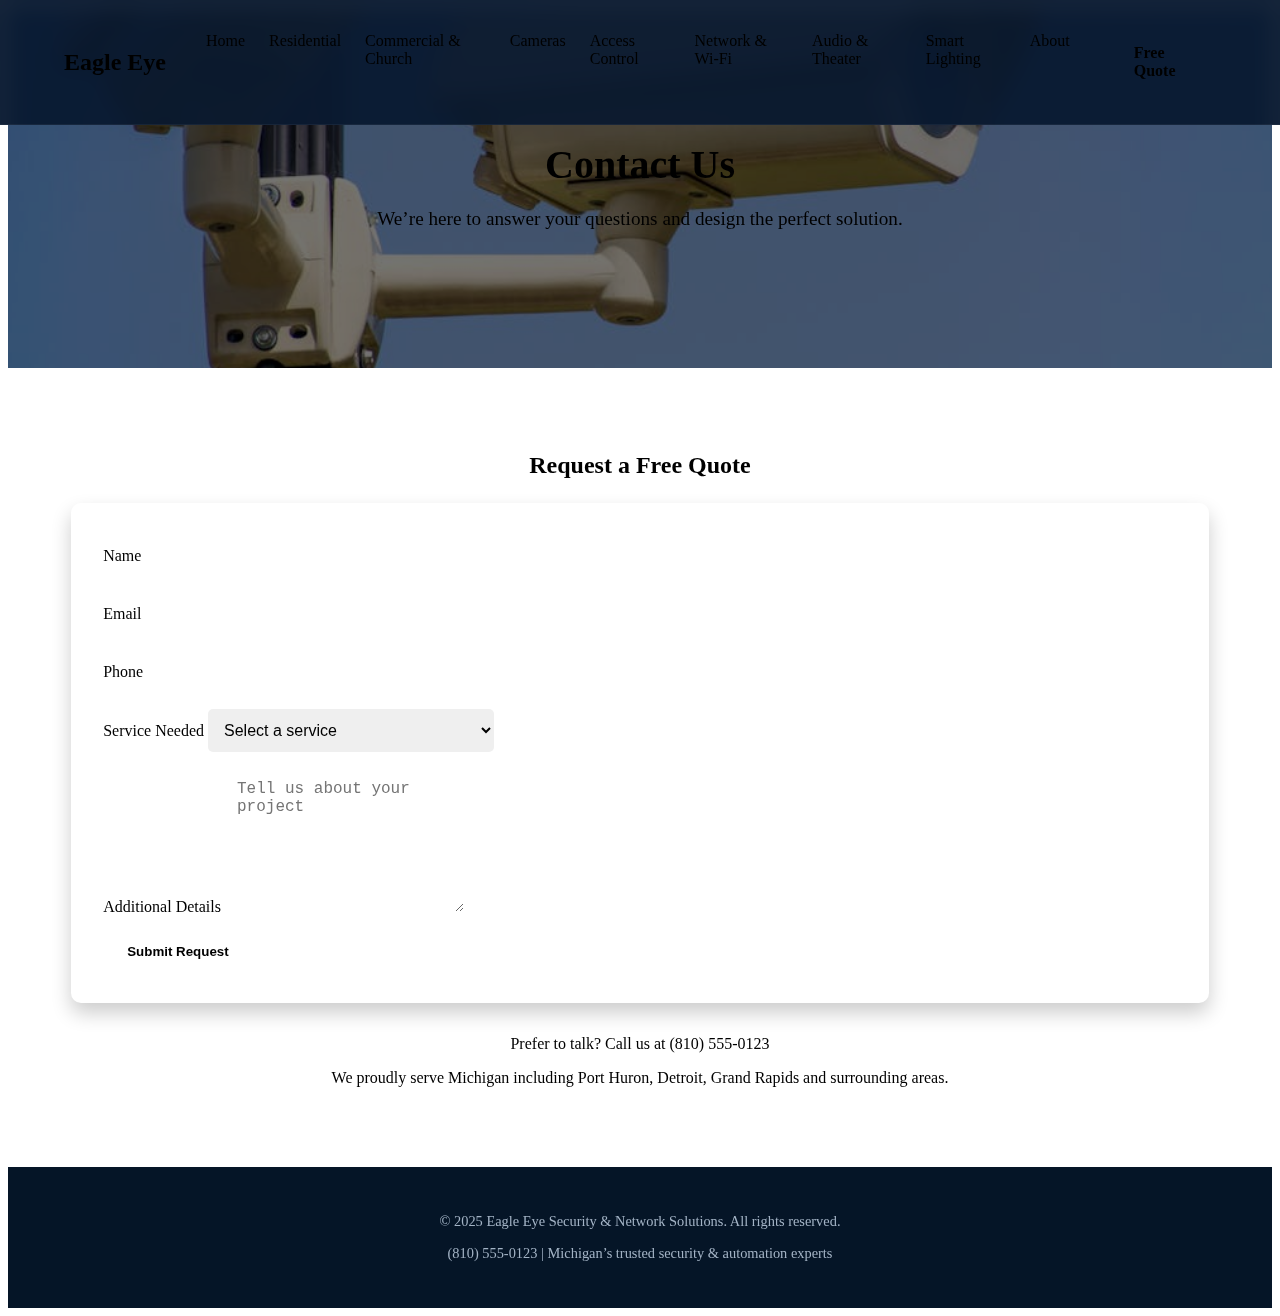
<file: contact.html>
<!DOCTYPE html>
<html lang="en">
<head>
  <meta charset="UTF-8">
  <meta name="viewport" content="width=device-width, initial-scale=1.0">
  <title>Contact Us | Eagle Eye</title>
  <link rel="stylesheet" href="css/style.css">
  <link rel="stylesheet" href="https://cdnjs.cloudflare.com/ajax/libs/font-awesome/6.4.0/css/all.min.css" integrity="sha512-pVI0tYllGHBjaC2MJk9EhqacX6+MHyzzF0OOltf8mn+Y7pS+KgG5b1b5jXwQZLACoQlS4TA/BAZH4oUhv9m2Ww==" crossorigin="anonymous" referrerpolicy="no-referrer" />
  <meta name="description" content="Get in touch with Eagle Eye Security & Network Solutions for a free quote or consultation on your next security or smart home project.">
</head>
<body>
  <header>
    <div class="container">
      <nav>
        <a href="index.html" class="logo">Eagle&nbsp;Eye</a>
        <ul>
          <li><a href="index.html">Home</a></li>
          <li><a href="residential.html">Residential</a></li>
          <li><a href="commercial.html">Commercial &amp; Church</a></li>
          <li><a href="cameras.html">Cameras</a></li>
          <li><a href="access-control.html">Access Control</a></li>
          <li><a href="network.html">Network &amp; Wi‑Fi</a></li>
          <li><a href="audio.html">Audio &amp; Theater</a></li>
          <li><a href="lighting.html">Smart Lighting</a></li>
          <li><a href="about.html">About</a></li>
          <li><a href="contact.html" class="btn btn-primary" style="margin-left:1rem;">Free Quote</a></li>
        </ul>
      </nav>
    </div>
  </header>

  <!-- Hero -->
  <section class="hero" style="background-image: url('assets/hero-security.jpg'); height: 40vh;">
    <div class="hero-content">
      <h1>Contact Us</h1>
      <p>We’re here to answer your questions and design the perfect solution.</p>
    </div>
  </section>

  <section class="section light">
    <div class="container">
      <h2 style="text-align:center; margin-bottom:1.5rem;">Request a Free Quote</h2>
      <div class="contact-form">
        <form action="#" method="post">
          <div>
            <label for="name">Name</label>
            <input type="text" id="name" name="name" required>
          </div>
          <div>
            <label for="email">Email</label>
            <input type="email" id="email" name="email" required>
          </div>
          <div>
            <label for="phone">Phone</label>
            <input type="tel" id="phone" name="phone" required>
          </div>
          <div>
            <label for="service">Service Needed</label>
            <select id="service" name="service" required>
              <option value="" disabled selected>Select a service</option>
              <option value="Residential Security">Residential Security &amp; Automation</option>
              <option value="Commercial Security">Commercial &amp; Church Security</option>
              <option value="Cameras">Security Cameras</option>
              <option value="Access Control">Access Control &amp; Smart Locks</option>
              <option value="Network">Network &amp; Wi‑Fi</option>
              <option value="Audio">Audio &amp; Home Theater</option>
              <option value="Lighting">Smart Lighting &amp; LED</option>
              <option value="Other">Other</option>
            </select>
          </div>
          <div>
            <label for="message">Additional Details</label>
            <textarea id="message" name="message" placeholder="Tell us about your project"></textarea>
          </div>
          <button type="submit">Submit Request</button>
        </form>
      </div>
      <div style="margin-top:2rem; text-align:center;">
        <p>Prefer to talk? Call us at <a href="tel:+18105550123">(810) 555‑0123</a></p>
        <p>We proudly serve Michigan including Port Huron, Detroit, Grand Rapids and surrounding areas.</p>
      </div>
    </div>
  </section>

  <footer>
    <div class="container">
      <p>&copy; 2025 Eagle Eye Security &amp; Network Solutions. All rights reserved.</p>
      <p><a href="tel:+18105550123">(810) 555‑0123</a> | Michigan’s trusted security &amp; automation experts</p>
    </div>
  </footer>

</body>
</html>
</file>
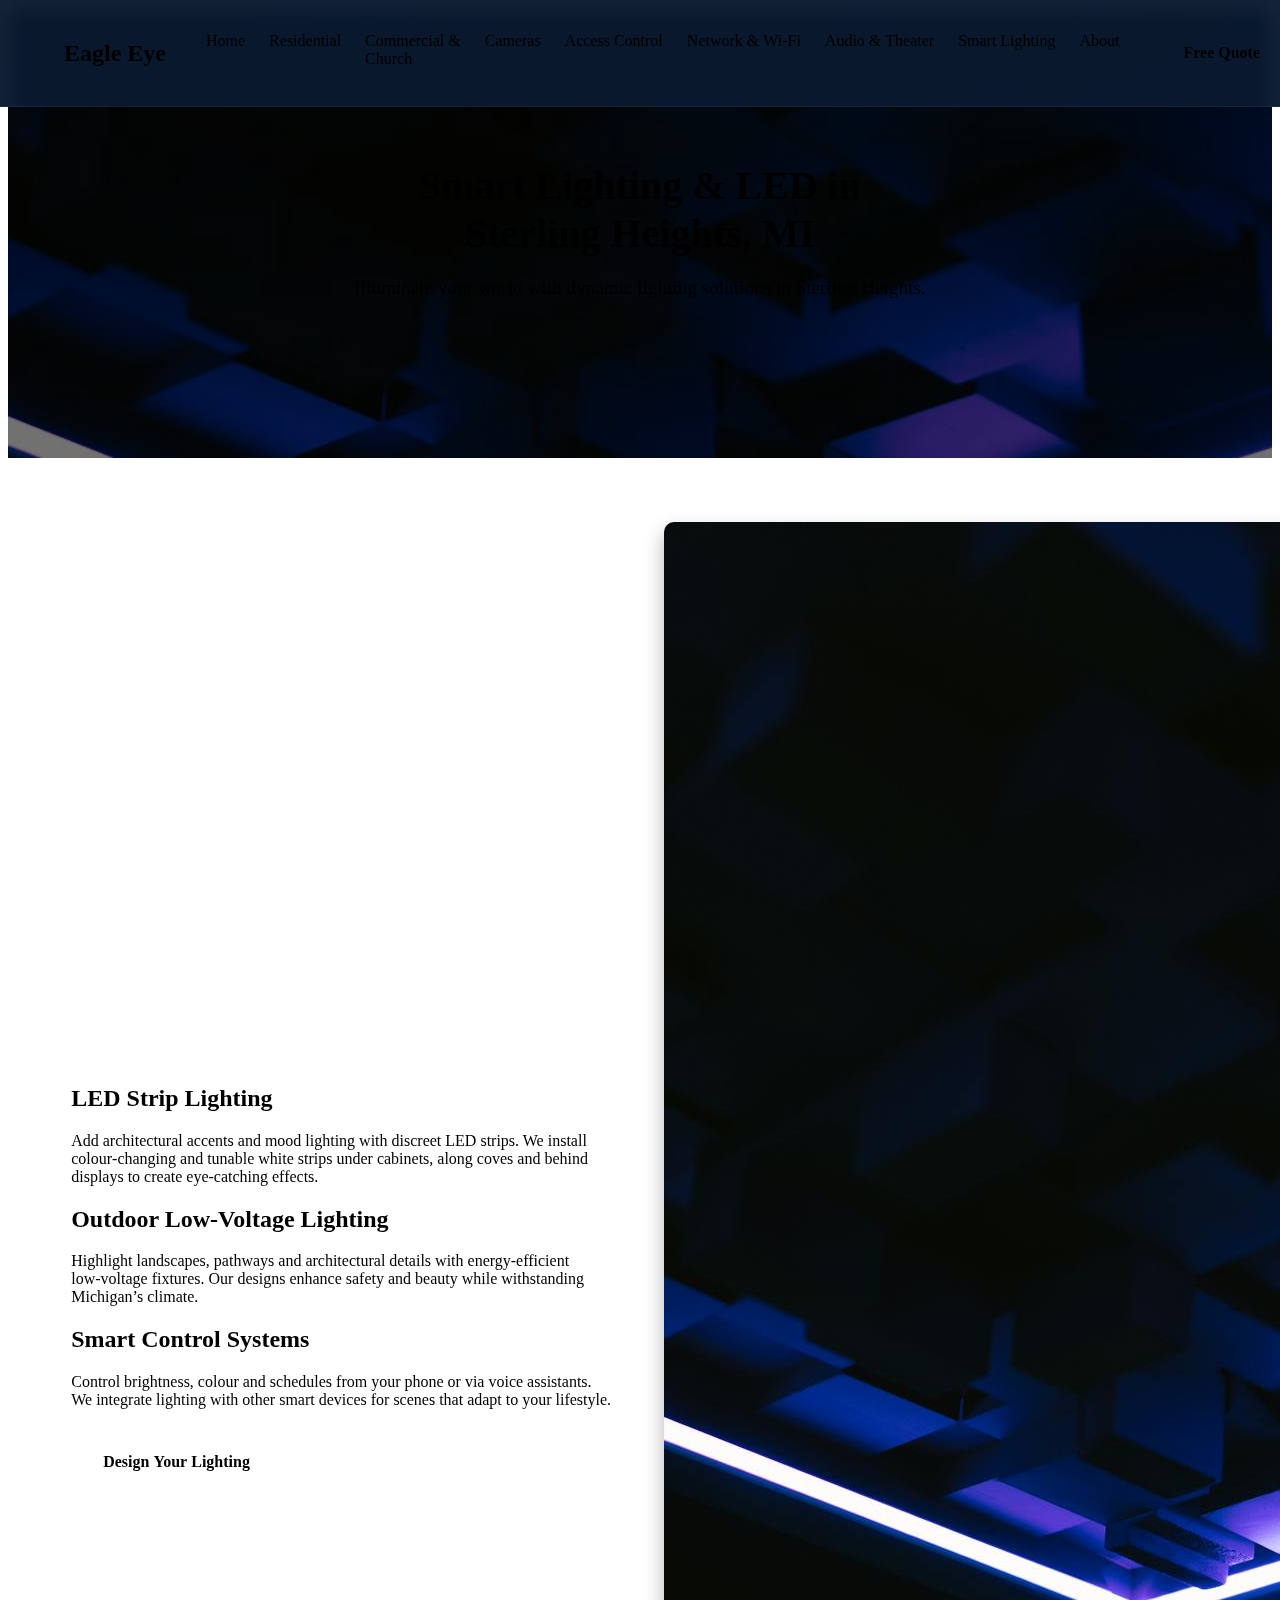
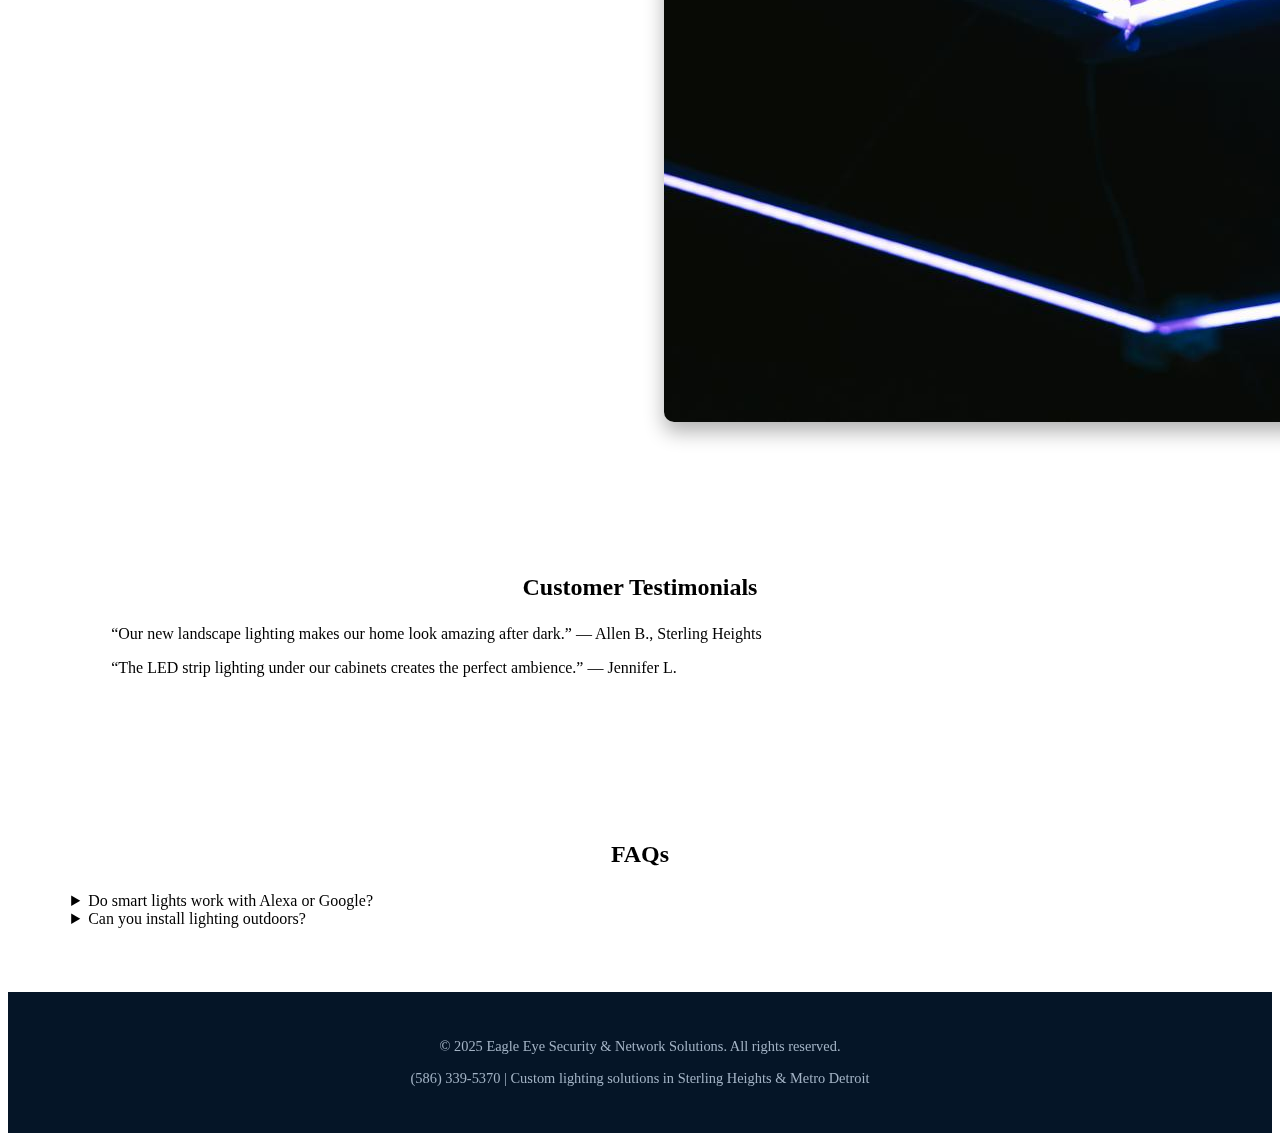
<file: lighting.html>
<!DOCTYPE html>
<html lang="en">
  <head>
    <meta charset="UTF-8" />
    <meta name="viewport" content="width=device-width, initial-scale=1.0" />
    <!-- Smart lighting page with local SEO -->
    <!-- Title with local keywords under 60 characters -->
    <title>Smart Lighting &amp; LED Sterling Heights, MI | Eagle Eye</title>
    <link rel="stylesheet" href="css/style.css" />
    <link
      rel="stylesheet"
      href="https://cdnjs.cloudflare.com/ajax/libs/font-awesome/6.4.0/css/all.min.css"
      integrity="sha512-pVI0tYllGHBjaC2MJk9EhqacX6+MHyzzF0OOltf8mn+Y7pS+KgG5b1b5jXwQZLACoQlS4TA/BAZH4oUhv9m2Ww=="
      crossorigin="anonymous"
      referrerpolicy="no-referrer"
    />
    <!-- Meta description emphasising local lighting services -->
    <meta
      name="description"
      content="LED strip lighting, landscape lighting and smart controls for homes and businesses in Sterling Heights and the Detroit 50‑mile radius."
    />
    <!-- LocalBusiness schema -->
    <script type="application/ld+json">
    {
      "@context": "https://schema.org",
      "@type": "LocalBusiness",
      "name": "Eagle Eye Security & Network Solutions",
      "url": "https://eagleseyesecurity.com",
      "telephone": "+1-586-339-5370",
      "address": {
        "@type": "PostalAddress",
        "addressLocality": "Sterling Heights",
        "addressRegion": "MI",
        "addressCountry": "US"
      },
      "areaServed": "Sterling Heights and Metro Detroit"
    }
    </script>
  </head>
  <body>
    <header>
      <div class="container">
        <nav>
          <a href="index.html" class="logo">Eagle&nbsp;Eye</a>
          <ul>
            <li><a href="index.html">Home</a></li>
            <li><a href="residential.html">Residential</a></li>
            <li><a href="commercial.html">Commercial &amp; Church</a></li>
            <li><a href="cameras.html">Cameras</a></li>
            <li><a href="access-control.html">Access Control</a></li>
            <li><a href="network.html">Network &amp; Wi‑Fi</a></li>
            <li><a href="audio.html">Audio &amp; Theater</a></li>
            <li><a href="lighting.html">Smart Lighting</a></li>
            <li><a href="about.html">About</a></li>
            <li><a href="contact.html" class="btn btn-primary" style="margin-left: 1rem">Free Quote</a></li>
          </ul>
        </nav>
      </div>
    </header>
    <!-- Hero -->
    <section class="hero" style="background-image: url('assets/led-lighting.jpg'); height: 50vh">
      <div class="hero-content">
        <h1>Smart Lighting &amp; LED in Sterling Heights, MI</h1>
        <p>Illuminate your world with dynamic lighting solutions in Sterling Heights.</p>
      </div>
    </section>
    <section class="section light">
      <div class="container">
        <div class="two-column">
          <div>
            <h2>LED Strip Lighting</h2>
            <p>
              Add architectural accents and mood lighting with discreet LED strips. We install
              colour‑changing and tunable white strips under cabinets, along coves and behind
              displays to create eye‑catching effects.
            </p>
            <h2>Outdoor Low‑Voltage Lighting</h2>
            <p>
              Highlight landscapes, pathways and architectural details with energy‑efficient
              low‑voltage fixtures. Our designs enhance safety and beauty while withstanding
              Michigan’s climate.
            </p>
            <h2>Smart Control Systems</h2>
            <p>
              Control brightness, colour and schedules from your phone or via voice assistants. We
              integrate lighting with other smart devices for scenes that adapt to your lifestyle.
            </p>
            <a href="contact.html" class="btn btn-primary" style="margin-top: 1rem">Design Your Lighting</a>
          </div>
          <div>
            <img src="assets/led-lighting.jpg" alt="LED lighting installation in Sterling Heights" loading="lazy" />
          </div>
        </div>
      </div>
    </section>
    <!-- Testimonials and FAQs for Lighting page -->
    <section class="section light">
      <div class="container">
        <h2 style="text-align: center; margin-bottom: 1.5rem">Customer Testimonials</h2>
        <div class="testimonials">
          <blockquote>“Our new landscape lighting makes our home look amazing after dark.” — Allen B., Sterling Heights</blockquote>
          <blockquote>“The LED strip lighting under our cabinets creates the perfect ambience.” — Jennifer L.</blockquote>
        </div>
      </div>
    </section>
    <section class="section light">
      <div class="container">
        <h2 style="text-align: center; margin-bottom: 1.5rem">FAQs</h2>
        <details>
          <summary>Do smart lights work with Alexa or Google?</summary>
          <p>Yes. Our smart lighting systems integrate with popular voice assistants and mobile apps for easy control.</p>
        </details>
        <details>
          <summary>Can you install lighting outdoors?</summary>
          <p>Absolutely. We design low‑voltage outdoor lighting that withstands Michigan weather.</p>
        </details>
      </div>
    </section>

    <!-- Footer -->
    <footer>
      <div class="container">
        <p>&copy; 2025 Eagle Eye Security &amp; Network Solutions. All rights reserved.</p>
        <p>
          <a href="tel:+15863395370">(586) 339‑5370</a> | Custom lighting solutions in Sterling Heights
          &amp; Metro Detroit
        </p>
      </div>
    </footer>
  </body>
</html>
</file>
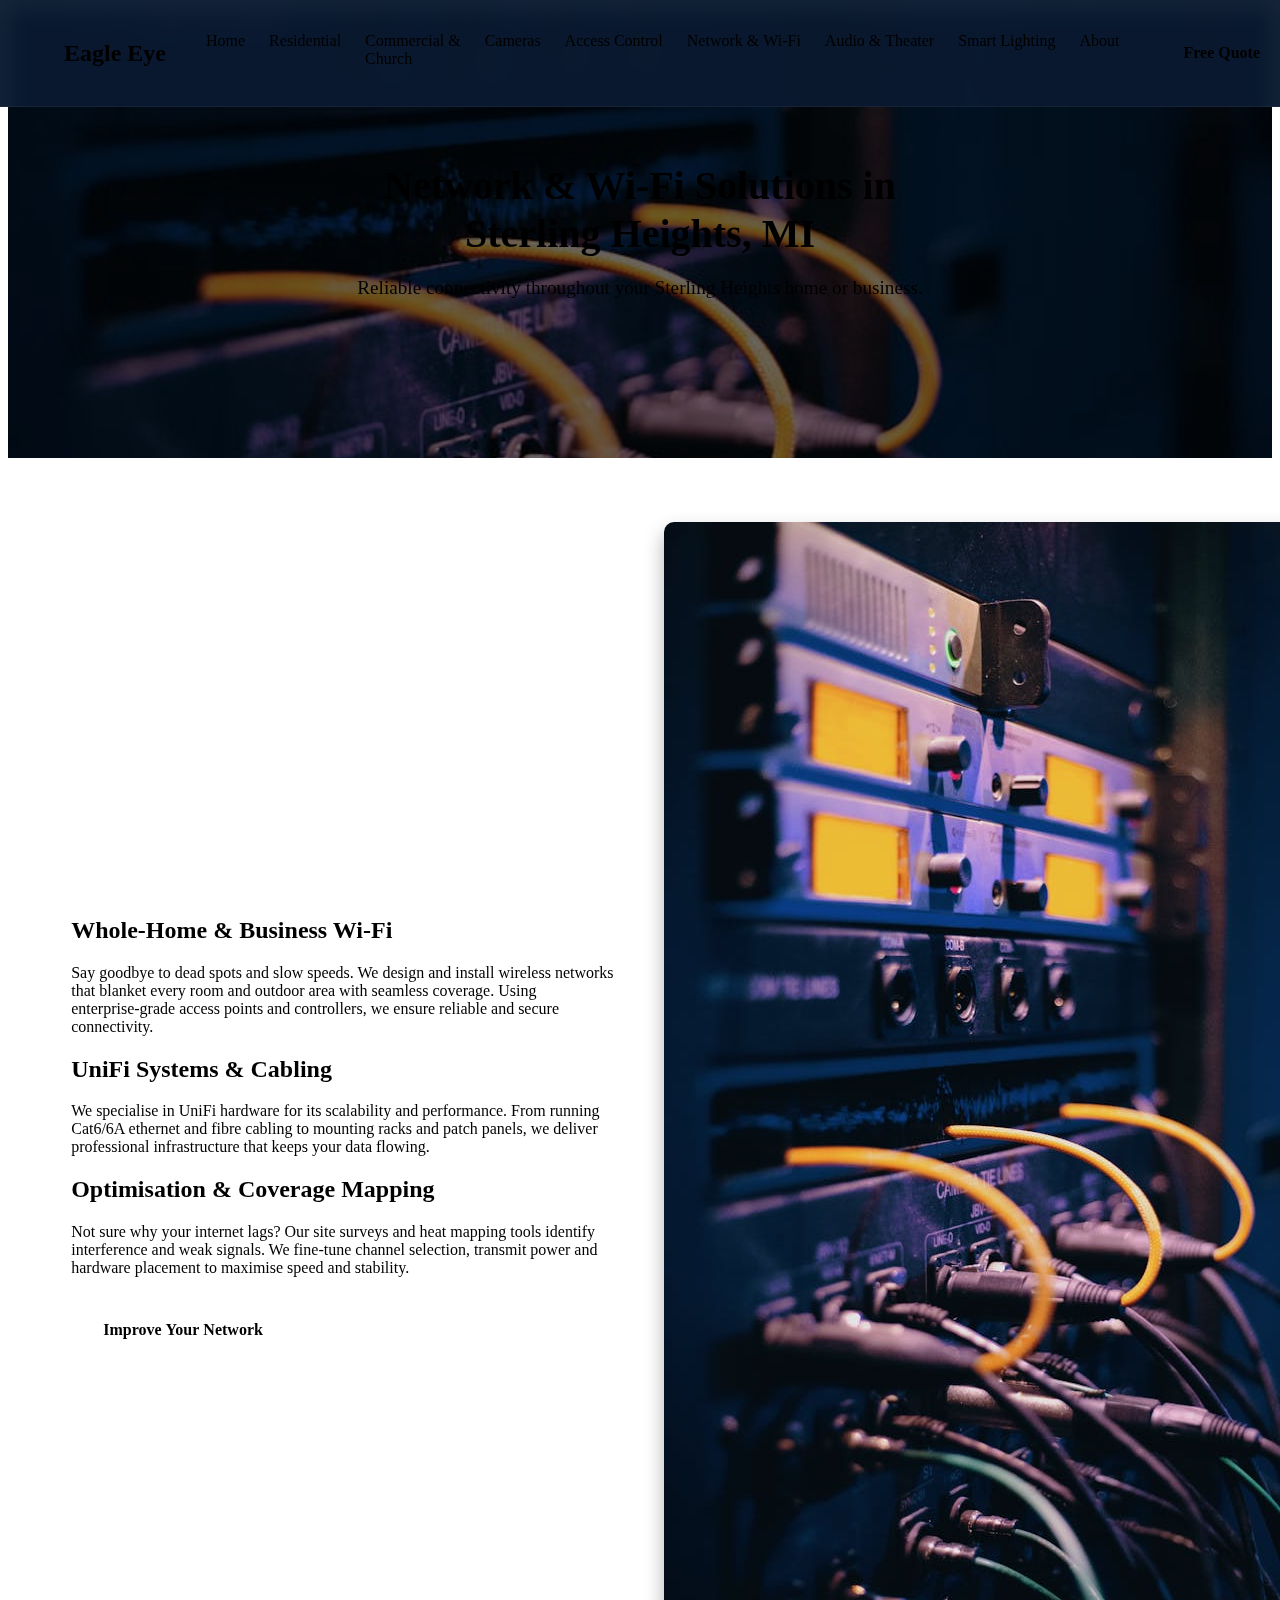
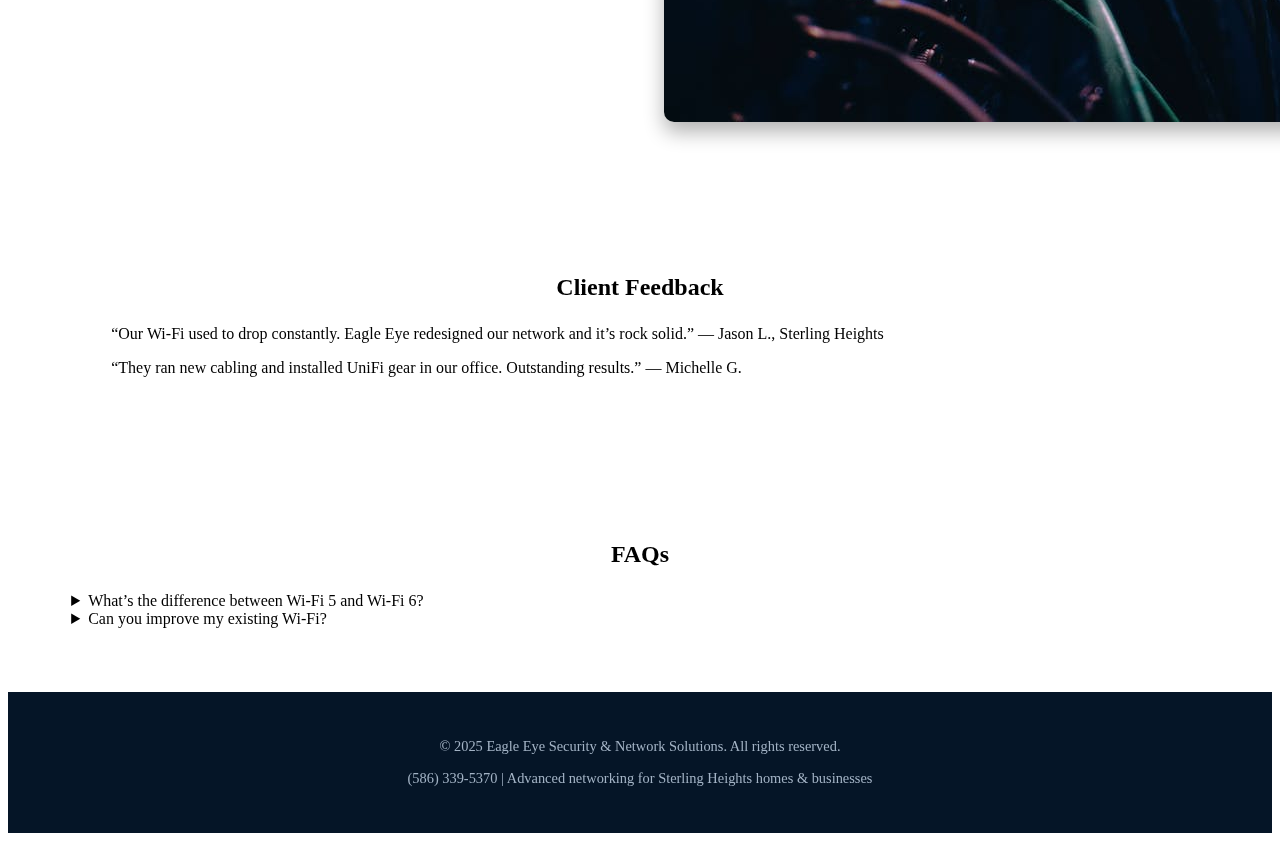
<file: network.html>
<!DOCTYPE html>
<html lang="en">
  <head>
    <meta charset="UTF-8" />
    <meta name="viewport" content="width=device-width, initial-scale=1.0" />
    <!-- Network page SEO for Sterling Heights -->
    <!-- Short title for networking services -->
    <title>Network &amp; Wi‑Fi Sterling Heights, MI | Eagle Eye</title>
    <link rel="stylesheet" href="css/style.css" />
    <link
      rel="stylesheet"
      href="https://cdnjs.cloudflare.com/ajax/libs/font-awesome/6.4.0/css/all.min.css"
      integrity="sha512-pVI0tYllGHBjaC2MJk9EhqacX6+MHyzzF0OOltf8mn+Y7pS+KgG5b1b5jXwQZLACoQlS4TA/BAZH4oUhv9m2Ww=="
      crossorigin="anonymous"
      referrerpolicy="no-referrer"
    />
    <!-- Updated meta description with local keywords -->
    <meta
      name="description"
      content="Reliable Wi‑Fi, ethernet cabling and network design for homes and businesses across Sterling Heights and Macomb County."
    />
    <!-- LocalBusiness schema -->
    <script type="application/ld+json">
    {
      "@context": "https://schema.org",
      "@type": "LocalBusiness",
      "name": "Eagle Eye Security & Network Solutions",
      "url": "https://eagleseyesecurity.com",
      "telephone": "+1-586-339-5370",
      "address": {
        "@type": "PostalAddress",
        "addressLocality": "Sterling Heights",
        "addressRegion": "MI",
        "addressCountry": "US"
      },
      "areaServed": "Sterling Heights and Metro Detroit"
    }
    </script>
  </head>
  <body>
    <header>
      <div class="container">
        <nav>
          <a href="index.html" class="logo">Eagle&nbsp;Eye</a>
          <ul>
            <li><a href="index.html">Home</a></li>
            <li><a href="residential.html">Residential</a></li>
            <li><a href="commercial.html">Commercial &amp; Church</a></li>
            <li><a href="cameras.html">Cameras</a></li>
            <li><a href="access-control.html">Access Control</a></li>
            <li><a href="network.html">Network &amp; Wi‑Fi</a></li>
            <li><a href="audio.html">Audio &amp; Theater</a></li>
            <li><a href="lighting.html">Smart Lighting</a></li>
            <li><a href="about.html">About</a></li>
            <li><a href="contact.html" class="btn btn-primary" style="margin-left: 1rem">Free Quote</a></li>
          </ul>
        </nav>
      </div>
    </header>
    <!-- Hero -->
    <section class="hero" style="background-image: url('assets/network-cables.jpg'); height: 50vh">
      <div class="hero-content">
        <h1>Network &amp; Wi‑Fi Solutions in Sterling Heights, MI</h1>
        <p>Reliable connectivity throughout your Sterling Heights home or business.</p>
      </div>
    </section>
    <section class="section light">
      <div class="container">
        <div class="two-column">
          <div>
            <h2>Whole‑Home &amp; Business Wi‑Fi</h2>
            <p>
              Say goodbye to dead spots and slow speeds. We design and install wireless networks
              that blanket every room and outdoor area with seamless coverage. Using
              enterprise‑grade access points and controllers, we ensure reliable and secure
              connectivity.
            </p>
            <h2>UniFi Systems &amp; Cabling</h2>
            <p>
              We specialise in UniFi hardware for its scalability and performance. From running
              Cat6/6A ethernet and fibre cabling to mounting racks and patch panels, we deliver
              professional infrastructure that keeps your data flowing.
            </p>
            <h2>Optimisation &amp; Coverage Mapping</h2>
            <p>
              Not sure why your internet lags? Our site surveys and heat mapping tools identify
              interference and weak signals. We fine‑tune channel selection, transmit power and
              hardware placement to maximise speed and stability.
            </p>
            <a href="contact.html" class="btn btn-primary" style="margin-top: 1rem">Improve Your Network</a>
          </div>
          <div>
            <img src="assets/network-cables.jpg" alt="Network cables and router installed in Sterling Heights" loading="lazy" />
          </div>
        </div>
      </div>
    </section>
    <!-- Testimonials and FAQs for Network page -->
    <section class="section light">
      <div class="container">
        <h2 style="text-align: center; margin-bottom: 1.5rem">Client Feedback</h2>
        <div class="testimonials">
          <blockquote>“Our Wi‑Fi used to drop constantly. Eagle Eye redesigned our network and it’s rock solid.” — Jason L., Sterling Heights</blockquote>
          <blockquote>“They ran new cabling and installed UniFi gear in our office. Outstanding results.” — Michelle G.</blockquote>
        </div>
      </div>
    </section>
    <section class="section light">
      <div class="container">
        <h2 style="text-align: center; margin-bottom: 1.5rem">FAQs</h2>
        <details>
          <summary>What’s the difference between Wi‑Fi 5 and Wi‑Fi 6?</summary>
          <p>Wi‑Fi 6 offers faster speeds and better performance in busy environments. We can recommend the right option for your property.</p>
        </details>
        <details>
          <summary>Can you improve my existing Wi‑Fi?</summary>
          <p>Yes. Our optimisation services identify interference and adjust channels, transmit power and hardware placement for maximum performance.</p>
        </details>
      </div>
    </section>

    <!-- Footer -->
    <footer>
      <div class="container">
        <p>&copy; 2025 Eagle Eye Security &amp; Network Solutions. All rights reserved.</p>
        <p>
          <a href="tel:+15863395370">(586) 339‑5370</a> | Advanced networking for Sterling Heights
          homes &amp; businesses
        </p>
      </div>
    </footer>
  </body>
</html>
</file>
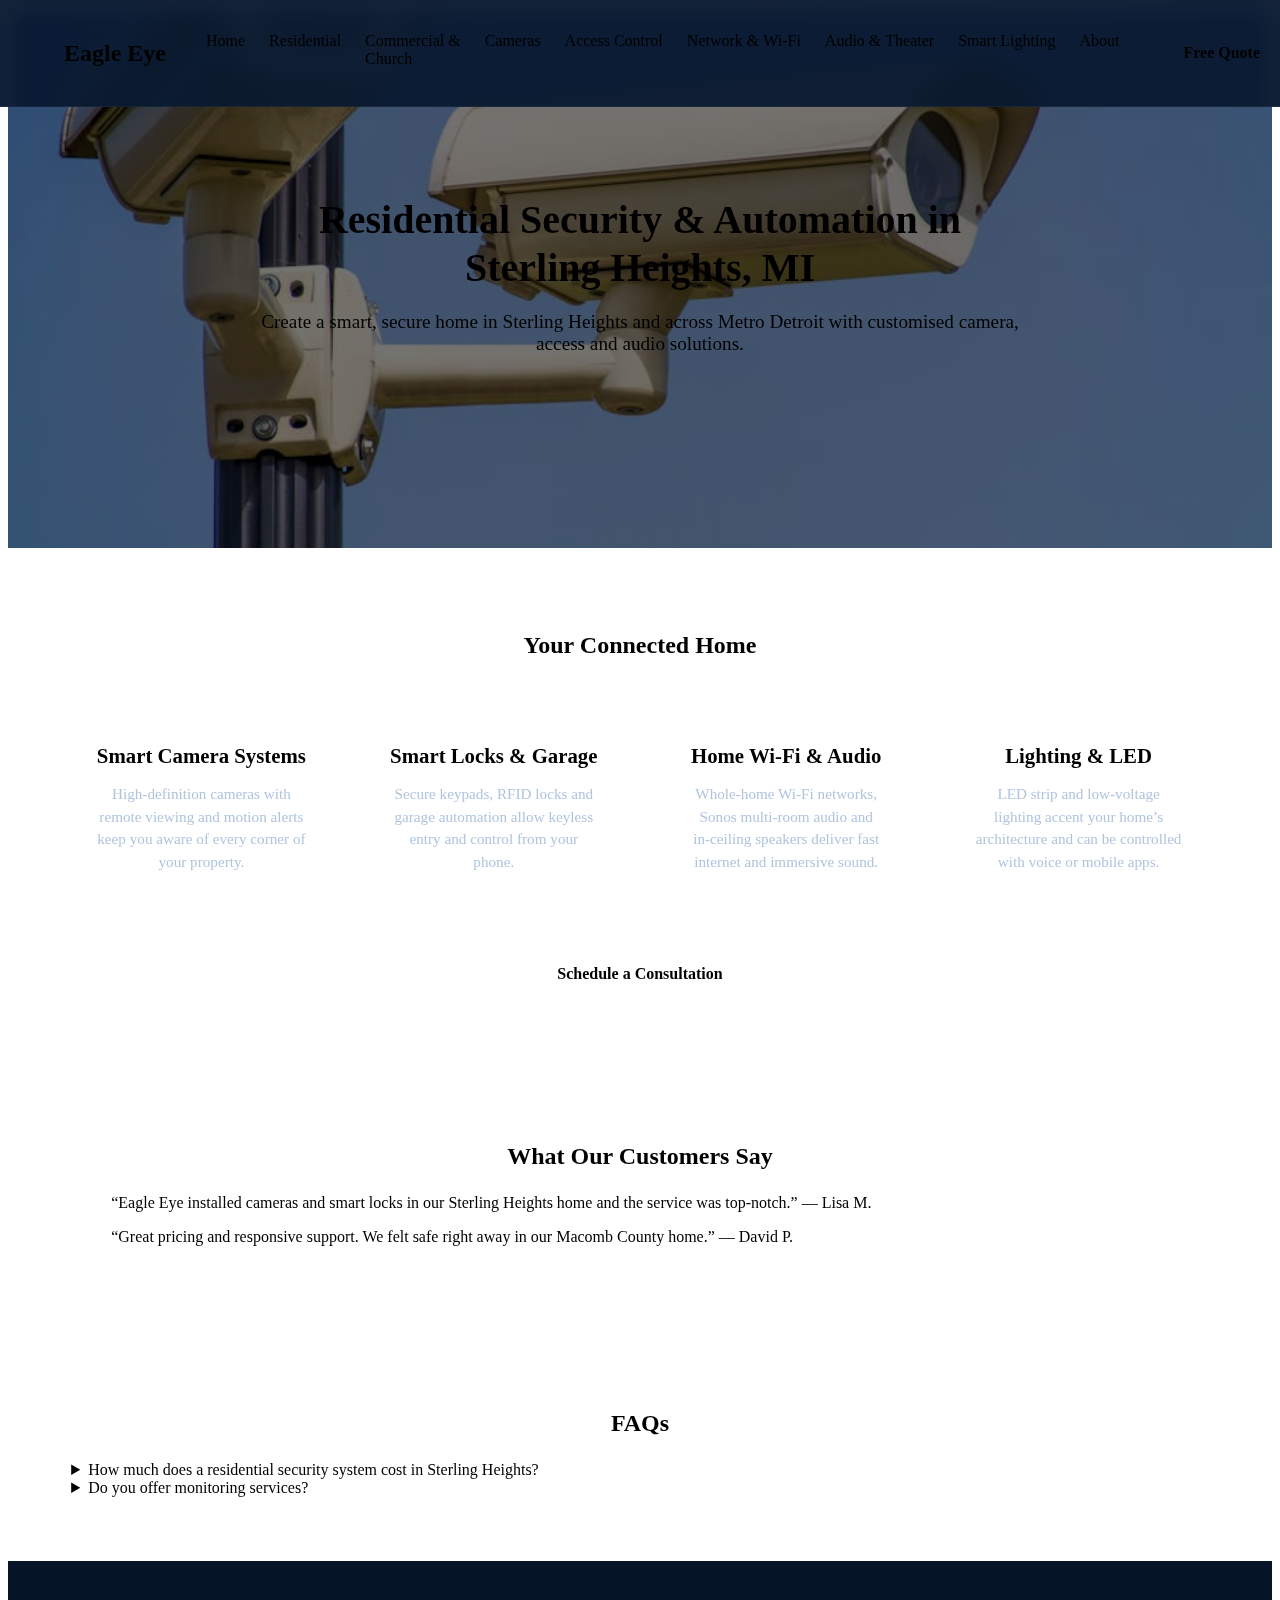
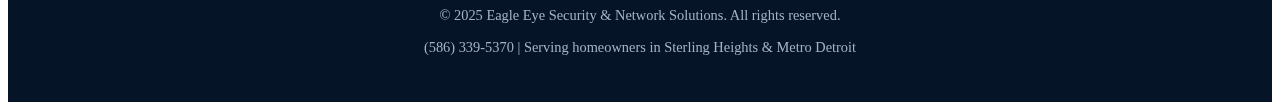
<file: residential.html>
<!DOCTYPE html>
<html lang="en">
  <head>
    <meta charset="UTF-8" />
    <meta name="viewport" content="width=device-width, initial-scale=1.0" />
    <!-- Local SEO title and description with location keywords for Sterling Heights -->
    <!-- Short, descriptive title with local keywords (under 60 characters) -->
    <title>Residential Security Sterling Heights, MI | Eagle Eye</title>
    <link rel="stylesheet" href="css/style.css" />
    <link
      rel="stylesheet"
      href="https://cdnjs.cloudflare.com/ajax/libs/font-awesome/6.4.0/css/all.min.css"
      integrity="sha512-pVI0tYllGHBjaC2MJk9EhqacX6+MHyzzF0OOltf8mn+Y7pS+KgG5b1b5jXwQZLACoQlS4TA/BAZH4oUhv9m2Ww=="
      crossorigin="anonymous"
      referrerpolicy="no-referrer"
    />
    <!-- Concise meta description emphasising Sterling Heights homeowners -->
    <meta
      name="description"
      content="Smart cameras, locks, Wi‑Fi, audio and lighting for homeowners in Sterling Heights and the Metro Detroit area."
    />
    <!-- LocalBusiness schema -->
    <script type="application/ld+json">
    {
      "@context": "https://schema.org",
      "@type": "LocalBusiness",
      "name": "Eagle Eye Security & Network Solutions",
      "url": "https://eagleseyesecurity.com",
      "telephone": "+1-586-339-5370",
      "address": {
        "@type": "PostalAddress",
        "addressLocality": "Sterling Heights",
        "addressRegion": "MI",
        "addressCountry": "US"
      },
      "areaServed": "Sterling Heights and Metro Detroit"
    }
    </script>
  </head>
  <body>
    <header>
      <div class="container">
        <nav>
          <a href="index.html" class="logo">Eagle&nbsp;Eye</a>
          <ul>
            <li><a href="index.html">Home</a></li>
            <li><a href="residential.html">Residential</a></li>
            <li><a href="commercial.html">Commercial &amp; Church</a></li>
            <li><a href="cameras.html">Cameras</a></li>
            <li><a href="access-control.html">Access Control</a></li>
            <li><a href="network.html">Network &amp; Wi‑Fi</a></li>
            <li><a href="audio.html">Audio &amp; Theater</a></li>
            <li><a href="lighting.html">Smart Lighting</a></li>
            <li><a href="about.html">About</a></li>
            <li><a href="contact.html" class="btn btn-primary" style="margin-left: 1rem">Free Quote</a></li>
          </ul>
        </nav>
      </div>
    </header>
    <!-- Hero Section for Residential -->
    <section class="hero" style="background-image: url('assets/hero-security.jpg'); height: 60vh">
      <div class="hero-content">
        <h1>Residential Security &amp; Automation in Sterling Heights, MI</h1>
        <p>
          Create a smart, secure home in Sterling Heights and across Metro Detroit with
          customised camera, access and audio solutions.
        </p>
      </div>
    </section>
    <!-- Residential Services Details -->
    <section class="section light">
      <div class="container">
        <h2 style="text-align: center; margin-bottom: 2rem">Your Connected Home</h2>
        <div class="services-grid">
          <div class="service-card">
            <i class="fa-solid fa-video"></i>
            <h3>Smart Camera Systems</h3>
            <p>
              High‑definition cameras with remote viewing and motion alerts keep you aware of
              every corner of your property.
            </p>
          </div>
          <div class="service-card">
            <i class="fa-solid fa-key"></i>
            <h3>Smart Locks &amp; Garage</h3>
            <p>
              Secure keypads, RFID locks and garage automation allow keyless entry and control
              from your phone.
            </p>
          </div>
          <div class="service-card">
            <i class="fa-solid fa-wifi"></i>
            <h3>Home Wi‑Fi &amp; Audio</h3>
            <p>
              Whole‑home Wi‑Fi networks, Sonos multi‑room audio and in‑ceiling speakers deliver
              fast internet and immersive sound.
            </p>
          </div>
          <div class="service-card">
            <i class="fa-solid fa-lightbulb"></i>
            <h3>Lighting &amp; LED</h3>
            <p>
              LED strip and low‑voltage lighting accent your home’s architecture and can be
              controlled with voice or mobile apps.
            </p>
          </div>
        </div>
        <div style="text-align: center; margin-top: 2rem">
          <a href="contact.html" class="btn btn-primary">Schedule a Consultation</a>
        </div>
      </div>
    </section>
    <!-- Testimonials and FAQs for Residential page -->
    <section class="section light">
      <div class="container">
        <h2 style="text-align: center; margin-bottom: 1.5rem">What Our Customers Say</h2>
        <div class="testimonials">
          <blockquote>“Eagle Eye installed cameras and smart locks in our Sterling Heights home and the service was top‑notch.” — Lisa M.</blockquote>
          <blockquote>“Great pricing and responsive support. We felt safe right away in our Macomb County home.” — David P.</blockquote>
        </div>
      </div>
    </section>
    <section class="section light">
      <div class="container">
        <h2 style="text-align: center; margin-bottom: 1.5rem">FAQs</h2>
        <details>
          <summary>How much does a residential security system cost in Sterling Heights?</summary>
          <p>Every home is unique, but most projects in Sterling Heights start around $1,500. Contact us for a free quote.</p>
        </details>
        <details>
          <summary>Do you offer monitoring services?</summary>
          <p>Yes. We can integrate third‑party monitoring or let you self‑monitor via smartphone apps.</p>
        </details>
      </div>
    </section>

    <!-- Footer -->
    <footer>
      <div class="container">
        <p>&copy; 2025 Eagle Eye Security &amp; Network Solutions. All rights reserved.</p>
        <p>
          <a href="tel:+15863395370">(586) 339‑5370</a> | Serving homeowners in Sterling Heights &amp;
          Metro Detroit
        </p>
      </div>
    </footer>
  </body>
</html>
</file>
<file: css/style.css>
e/*
 * Stylesheet for Eagle Eye Security & Network Solutions
 *
 * This file defines the colour palette, typography, layout, and reusable
 * components used across all pages of the website. The goal is to
 * present a modern, professional aesthetic with clear calls‑to‑action
 * and a focus on readability. Colours and sizes have been chosen
 * with accessibility and contrast in mind.
 */

@import url('https://fonts.googleapis.com/css2?family=Montserrat:wght@400;500;600;700&display=swap');

/* Colour variables for easy maintenance */
:root {
  --primary-color: #0a192f; /* deep navy background */
  --secondary-color: #132b50; /* slightly lighter for cards */
  --accent-color: #d4af37; /* gold accent for buttons and highlights */
  --light-bg: #f9fafb; /* off‑white background for alternating sections */
 --text-light: #ffffff; /* light text on dark backgrounds */
  --text-dark: #152238; /* dark text on light backgrounds */
}
{
  box-sizing: border-box;
  margin: 0;
  padding: 0;
}

html {
  scroll-behavior: smooth;
}

body var(--text-light)
  font-family: 'Montserrat', sans-serif;
  background-color: var(--primary-color);
  color: var(--text-light);
  line-height: 1.6;
}

img {
  max-width: 100%;
  height: auto;
  display: block;
}

a {
  color: inherit;
  text-decoration: none;
}

/* Container to limit content width */
.container {
  width: 90%;
  max-width: 1200px;
  margin: 0 auto;
}

/* Navigation bar */
header {
  position: fixed;
  top: 0;
  left: 0;
  width: 100%;
  z-index: 1000;
  background-color: rgba(10, 25, 47, 0.95);
  backdrop-filter: saturate(180%) blur(10px);
  border-bottom: 1px solid rgba(255, 255, 255, 0.05);
}

nav {
  display: flex;
  justify-content: space-between;
  align-items: center;
  padding: 1rem 0;
}

nav .logo {
  font-weight: 700;
  font-size: 1.5rem;
  color: var(--accent-color);
}

nav ul {
  list-style: none;
  display: flex;
  gap: 1.5rem;
}

nav ul li a {
  font-weight: 500;
  transition: color 0.3s ease;
}

nav ul li a:hover {
  color: var(--accent-color);
}

/* Hero section */
.hero {
  height: 80vh;
  background-size: cover;
  background-position: center;
  position: relative;
  display: flex;
  align-items: center;
  justify-content: center;
  text-align: center;
  color: var(--text-light);
}

.hero::before {
  content: '';
  position: absolute;
  top: 0;
  left: 0;
  width: 100%;
  height: 100%;
  background: rgba(0, 0, 0, 0.55);
  z-index: 0;
}

.hero-content {
  position: relative;
  z-index: 1;
  max-width: 800px;
}

.hero h1 {
  font-size: 2.5rem;
  margin-bottom: 1rem;
  font-weight: 700;
  line-height: 1.2;
}

.hero p {
  font-size: 1.2rem;
  margin-bottom: 2rem;
  color: #var(--text-light);
}

.btn {
  display: inline-block;
  padding: 0.75rem 1.5rem;
  border-radius: 30px;
  font-size: 1rem;
  font-weight: 600;
  transition: background-color 0.3s ease, color 0.3s ease;
  margin: 0 0.5rem;
}

.btn-primary {
  background-color: var(--accent-color);
  color: var(--primary-color);
}

.btn-primary:hover {
  background-color: #e7c865;
}

.btn-secondary {
  background-color: transparent;
  border: 2px solid var(--accent-color);
  color: var(--accent-color);
}

.btn-secondary:hover {
  background-color: var(--accent-color);
  color: var(--primary-color);
}

/* Section styling */
.section {
  padding: 4rem 0;
}

.section.light {
  background-color: var(--light-bg);
  color: var(--text-dark);
}

/* Services grid */
.services-grid {
  display: grid;
  gap: 2rem;
  grid-template-columns: repeat(auto-fit, minmax(250px, 1fr));
}

.service-card {
  background-color: var(--secondary-color);
  padding: 2rem 1.5rem;
  border-radius: 10px;
  text-align: center;
  transition: transform 0.3s ease, box-shadow 0.3s ease;
}

.service-card:hover {
  transform: translateY(-5px);
  box-shadow: 0 10px 20px rgba(0, 0, 0, 0.2);
}

.service-card i {
  font-size: 2.5rem;
  color: var(--accent-color);
  margin-bottom: 1rem;
}

.service-card h3 {
  margin-bottom: 0.5rem;
  font-size: 1.3rem;
  font-weight: 600;
}

.service-card p {
  font-size: 0.95rem;
  line-height: 1.5;
  color: #b0c4de;
}

/* Features list with icons */
.features {
  display: flex;
  flex-wrap: wrap;
  gap: 2rem;
  margin-top: 2rem;
}

.feature {
  flex: 1 1 250px;
  display: flex;
  align-items: flex-start;
  gap: 1rem;
}

.feature i {
  font-size: 2rem;
  color: var(--accent-color);
}

.feature h4 {
  margin-bottom: 0.25rem;
  font-weight: 600;
  font-size: 1.1rem;
}

/* Two column layout for detail pages */
.two-column {
  display: grid;
  grid-template-columns: repeat(auto-fit, minmax(300px, 1fr));
  gap: 3rem;
  align-items: center;
}

.two-column img {
  border-radius: 10px;
  box-shadow: 0 10px 20px rgba(0, 0, 0, 0.3);
}

/* About section */
.about {
  display: grid;
  gap: 2rem;
  grid-template-columns: 1fr;
}

@media (min-width: 768px) {
  .about {
    grid-template-columns: repeat(2, 1fr);
  }
}

/* Contact form */
.contact-form {
  background-color: var(--secondary-color);
  padding: 2rem;
  border-radius: 10px;
  box-shadow: 0 10px 20px rgba(0, 0, 0, 0.2);
}

.contact-form form {
  display: grid;
  gap: 1rem;
}

.contact-form label {
  font-weight: 500;
}

.contact-form input,
.contact-form textarea,
.contact-form select {
  padding: 0.75rem;
  border: none;
  border-radius: 5px;
  font-size: 1rem;
}

.contact-form textarea {
  resize: vertical;
  min-height: 120px;
}

.contact-form button {
  width: fit-content;
  padding: 0.75rem 1.5rem;
  border: none;
  border-radius: 30px;
  background-color: var(--accent-color);
  color: var(--primary-color);
  font-weight: 600;
  cursor: pointer;
  transition: background-color 0.3s ease;
}

.contact-form button:hover {
  background-color: #e7c865;
}

/* Footer */
footer {
  background-color: #051527;
  padding: 2rem 1rem;
  text-align: center;
  color: #a3b3c5;
  font-size: 0.9rem;
}

footer a {
  color: var(--accent-color);
}
footer a:hover {
 
  /* --- Mobile baseline --- */
html, body { width: 100%; overflow-x: hidden; }
img, video, canvas, iframe, table { max-width: 100%; height: auto; }
.container, .wrap, .site-content, main, section {
  max-width: 100%;
  width: 100%;
  box-sizing: border-box;
  padding-left: 16px;
  padding-right: 16px;
}

/* Simple responsive grids */
.row { display: grid; grid-template-columns: 1fr; gap: 16px; }
@media (min-width: 768px) { .row--2 { grid-template-columns: 1fr 1fr; } }
@media (min-width: 1024px){ .row--3 { grid-template-columns: 1fr 1fr 1fr; } }

/* Scalable type */
:root{
  --fs-h1: clamp(28px, 4vw, 44px);
  --fs-h2: clamp(22px, 3.2vw, 32px);
  --fs-body: clamp(16px, 2.5vw, 18px);
}
h1{ font-size: var(--fs-h1) }
h2{ font-size: var(--fs-h2) }
body{ font-size: var(--fs-body); line-height: 1.6 }

/* Nav wrap on small screens */
nav ul{ display:flex; flex-wrap:wrap; gap:12px; }

/* Tables scroll on mobile */
table{ display:block; width:100%; overflow-x:auto; }

/* Bigger tap targets */
@media (max-width: 768px) {
  a.button, button, [role="button"] { min-height: 44px; min-width: 44px; }
}
text-decoration: underline;
}
/* Improve hero text contrast */
.hero h1,
.hero p,
.hero a {
  color: var(--text-light);
}
</file>
